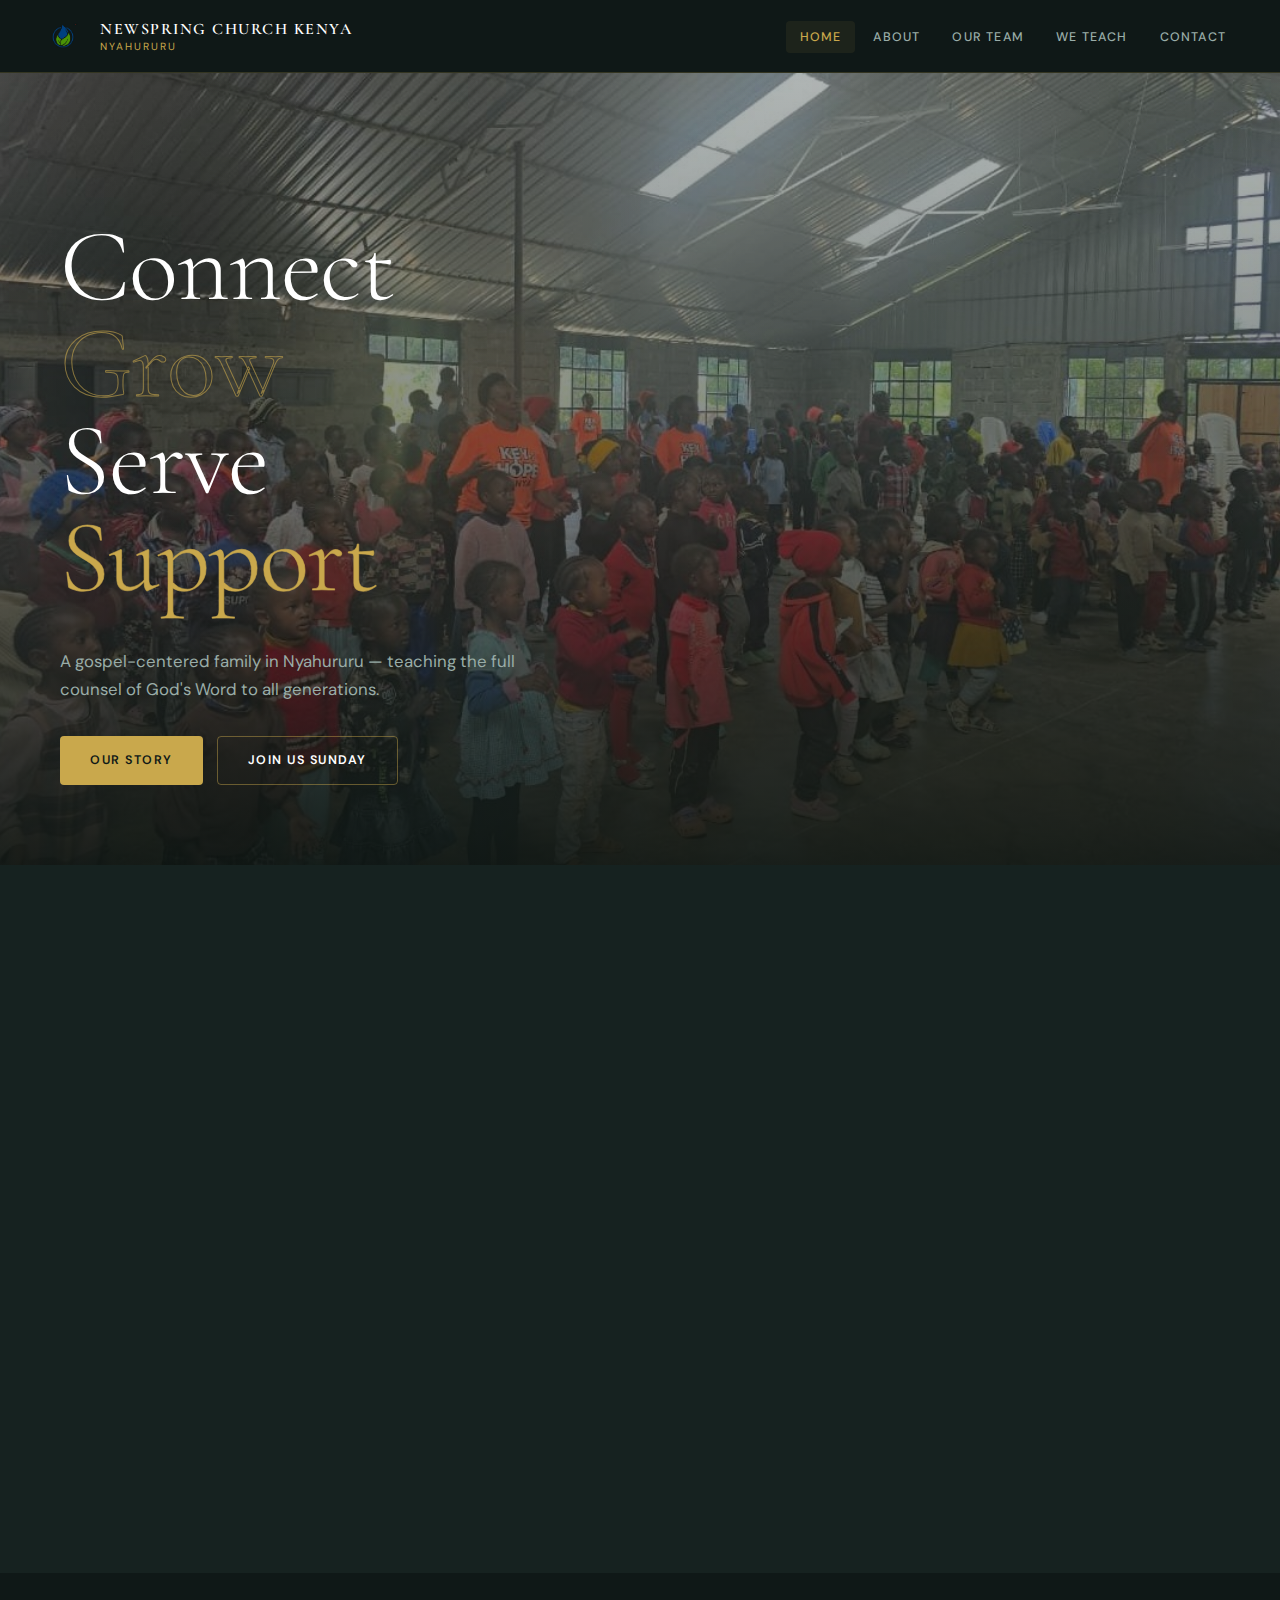
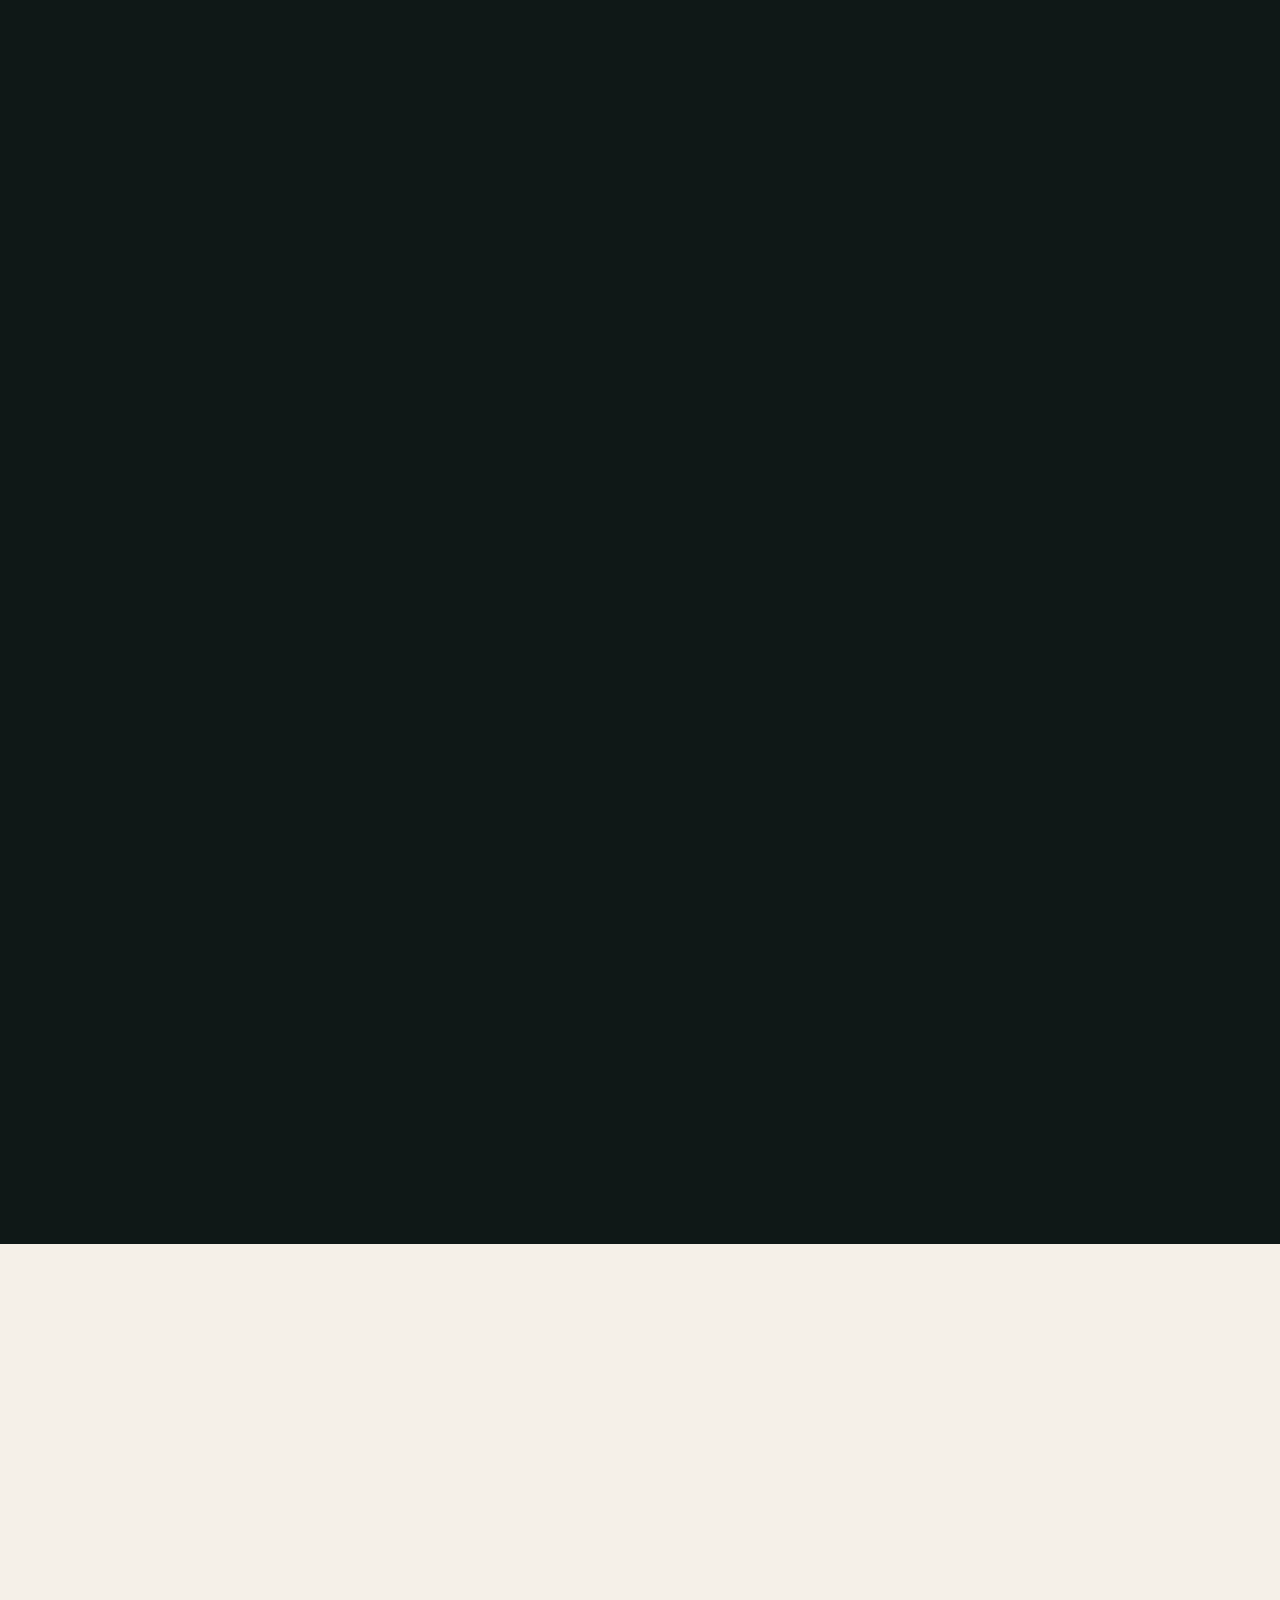
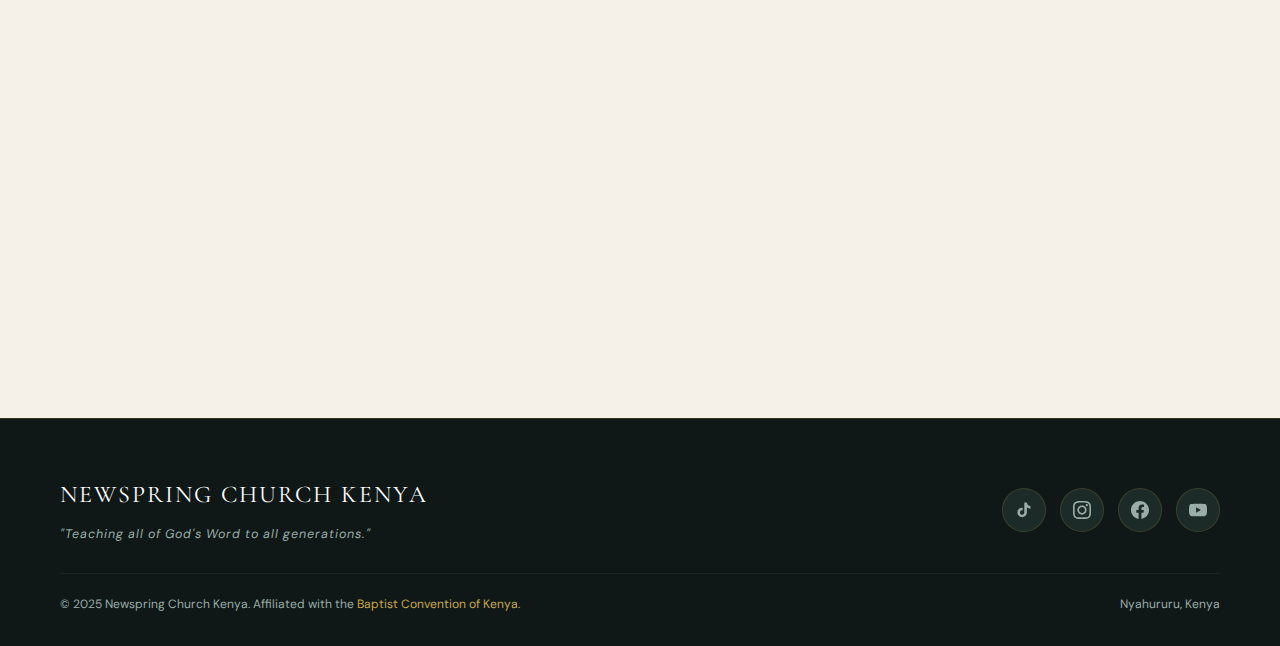
<file: index.html>
<!DOCTYPE html>
<html lang="en">
<head>
  <meta charset="UTF-8">
  <meta name="viewport" content="width=device-width, initial-scale=1.0">
  <title>Newspring Church Kenya — Home</title>
  <meta name="description" content="Newspring Church Kenya — A gospel-centered church in Nyahururu.">
  <link rel="icon" type="image/x-icon" href="images/favicon.ico">
  <link rel="icon" type="image/png" sizes="32x32" href="images/favicon.png">
  <link rel="apple-touch-icon" href="images/favicon.png">
  <link rel="stylesheet" href="css/style.css">
</head>
<body>

<!-- HEADER -->
<header class="site-header">
  <div class="header-inner">
    <a href="index.html" class="header-brand">
      <img src="images/church-logo.png" alt="Newspring Church Kenya" class="header-logo-img">
      <div class="brand-name">Newspring Church Kenya<span>Nyahururu</span></div>
    </a>
    <button class="nav-toggle" aria-label="Toggle menu">&#9776;</button>
    <ul class="nav-links">
      <li><a href="index.html" class="active">Home</a></li>
      <li><a href="about.html">About</a></li>
      <li><a href="team.html">Our Team</a></li>
      <li><a href="teach.html">We Teach</a></li>
      <li><a href="contact.html">Contact</a></li>
    </ul>
  </div>
</header>

<!-- HERO -->
<section class="hero-section">
  <div class="hero-bg">
    <img src="images/hero-main.jpg" alt="Newspring Church Kenya congregation">
  </div>
  <div class="hero-overlay"></div>
  <div class="hero-content">
    <div class="hero-words fade-up">
      <span class="hero-word">Connect</span>
      <span class="hero-word outlined">Grow</span>
      <span class="hero-word">Serve</span>
      <span class="hero-word outlined"><em>Support</em></span>
    </div>
    <p class="fade-up delay-2" style="font-size:1.05rem;color:var(--text-muted);max-width:480px;margin-bottom:32px;">A gospel-centered family in Nyahururu — teaching the full counsel of God's Word to all generations.</p>
    <div class="fade-up delay-3" style="display:flex;gap:14px;flex-wrap:wrap;">
      <a href="about.html" class="btn btn-gold">Our Story</a>
      <a href="contact.html" class="btn btn-outline">Join Us Sunday</a>
    </div>
  </div>
</section>

<!-- PROGRAMS -->
<section class="section section-mid">
  <div class="container">
    <div class="reveal" style="text-align:center;max-width:640px;margin:0 auto 0;">
      <div class="section-label">Weekly Programs</div>
      <h2 class="section-title light">Join Us This Week</h2>
      <p class="section-body light">Every gathering is an opportunity to encounter God and connect with family. All are welcome.</p>
    </div>
    <div class="schedule-grid">
      <div class="schedule-item reveal">
        <div class="sch-day">Sunday</div>
        <div class="sch-name">Sunday Family Service</div>
        <div class="sch-time">10:00 AM — 1:00 PM</div>
        <div class="sch-time" style="margin-top:6px;color:var(--gold);font-size:0.75rem;">&amp; Small Groups</div>
      </div>
      <div class="schedule-item reveal">
        <div class="sch-day">Wednesday</div>
        <div class="sch-name">Prayer Service</div>
        <div class="sch-time">12:00 PM — 1:00 PM</div>
      </div>
      <div class="schedule-item reveal">
        <div class="sch-day">Friday</div>
        <div class="sch-name">Vine Network</div>
        <div class="sch-time">6:00 PM — 8:00 PM</div>
      </div>
      <div class="schedule-item reveal">
        <div class="sch-day">Saturday</div>
        <div class="sch-name">Kids Club</div>
        <div class="sch-time">2:00 PM — 4:00 PM</div>
      </div>
      <div class="schedule-item reveal">
        <div class="sch-day">Sunday</div>
        <div class="sch-name">Teens Ignite</div>
        <div class="sch-time">2:00 PM — 4:00 PM</div>
      </div>
    </div>
    <div class="reveal" style="margin-top:44px;display:flex;justify-content:center;">
      <a href="https://maps.google.com/?q=Nyahururu,Kenya" target="_blank" rel="noopener" class="btn btn-outline">
        <svg width="16" height="16" viewBox="0 0 24 24" fill="none" stroke="currentColor" stroke-width="2"><path d="M21 10c0 7-9 13-9 13s-9-6-9-13a9 9 0 0 1 18 0z"/><circle cx="12" cy="10" r="3"/></svg>
        Get Our Location
      </a>
    </div>
  </div>
</section>

<!-- CORE PILLARS -->
<section class="section section-dark">
  <div class="container">
    <div class="reveal" style="margin-bottom:52px;">
      <div class="section-label">What We Do</div>
      <h2 class="section-title light">Our Core Pillars</h2>
      <p class="section-body light">Four interconnected ministries that shape our life together as a church.</p>
    </div>
    <div class="pillars-grid reveal">
      <div class="pillar-cell">
        <div class="pillar-icon">
          <!-- Worship: raised hands with radiating lines -->
          <svg width="32" height="32" viewBox="0 0 32 32" fill="none" stroke="#c9a84c" stroke-width="1.6" stroke-linecap="round" stroke-linejoin="round">
            <!-- left hand raised -->
            <path d="M9 18V10a2 2 0 0 1 4 0v5"/>
            <!-- right hand raised -->
            <path d="M13 15V8a2 2 0 0 1 4 0v7"/>
            <!-- additional fingers -->
            <path d="M17 15V9a2 2 0 0 1 4 0v6"/>
            <path d="M21 15v-3a2 2 0 0 1 4 0v6c0 4-3 7-7 7H14c-2.5 0-4.5-1.5-5.5-4L7 26"/>
            <!-- radiance at top -->
            <line x1="16" y1="2" x2="16" y2="4"/>
            <line x1="11" y1="3.5" x2="12" y2="5.2"/>
            <line x1="21" y1="3.5" x2="20" y2="5.2"/>
          </svg>
        </div>
        <div class="pillar-num">Pillar 01</div>
        <div class="pillar-title">Worship &amp; Community Life</div>
        <p class="pillar-desc">Fostering a thriving spiritual family through authentic corporate worship and intentional relational care. We create meaningful worship services that draw the congregation into God's presence, ensuring holistic member care through consistent follow-ups and support — nurturing a warm, connected, and spiritually vibrant environment where every individual is known, valued, and encouraged in their faith journey.</p>
      </div>
      <div class="pillar-cell">
        <div class="pillar-icon">
          <!-- Discipleship: open book with a cross rising from the spine -->
          <svg width="32" height="32" viewBox="0 0 32 32" fill="none" stroke="#c9a84c" stroke-width="1.6" stroke-linecap="round" stroke-linejoin="round">
            <!-- open book left page -->
            <path d="M16 26V10C16 10 12 8 6 9v17c6-1 10 1 10 1z"/>
            <!-- open book right page -->
            <path d="M16 26V10c0 0 4-2 10-1v17c-6-1-10 1-10 1z"/>
            <!-- cross rising above book -->
            <line x1="16" y1="10" x2="16" y2="3"/>
            <line x1="13" y1="6" x2="19" y2="6"/>
          </svg>
        </div>
        <div class="pillar-num">Pillar 02</div>
        <div class="pillar-title">Discipleship &amp; Maturity</div>
        <p class="pillar-desc">Focused on the systematic spiritual growth and development of every believer into a mature follower of Christ. We guide members through the structured five-phase WDA Cornerstone curriculum, complemented by deeper training through the School of Ministry and Leadership Institute — equipping individuals with Biblical knowledge, character, and practical skills to live out their faith confidently.</p>
      </div>
      <div class="pillar-cell">
        <div class="pillar-icon">
          <!-- Evangelism: megaphone / speech with world globe -->
          <svg width="32" height="32" viewBox="0 0 32 32" fill="none" stroke="#c9a84c" stroke-width="1.6" stroke-linecap="round" stroke-linejoin="round">
            <!-- megaphone body -->
            <path d="M6 12h4l10-6v20L10 20H6a2 2 0 0 1-2-2v-4a2 2 0 0 1 2-2z"/>
            <!-- sound waves -->
            <path d="M23 10.5a6 6 0 0 1 0 11"/>
            <path d="M25 7.5a10 10 0 0 1 0 17"/>
            <!-- speaker base line down -->
            <line x1="10" y1="20" x2="10" y2="27"/>
            <line x1="6" y1="27" x2="14" y2="27"/>
          </svg>
        </div>
        <div class="pillar-num">Pillar 03</div>
        <div class="pillar-title">Evangelism &amp; Community Outreach</div>
        <p class="pillar-desc">Driving the church's mission to actively share the love and message of Jesus Christ within our local community and broader society. Through targeted initiatives like the Key of Hope ministries for children and youth, plus various evangelistic outreaches and service projects, we mobilize the church to be a transformative presence — meeting practical needs while offering the hope of the Gospel.</p>
      </div>
      <div class="pillar-cell">
        <div class="pillar-icon">
          <!-- Partnership: two interlocking circles with a handshake bar -->
          <svg width="32" height="32" viewBox="0 0 32 32" fill="none" stroke="#c9a84c" stroke-width="1.6" stroke-linecap="round" stroke-linejoin="round">
            <!-- left person -->
            <circle cx="10" cy="8" r="3"/>
            <path d="M4 22c0-4 3-6 6-6s6 2 6 6"/>
            <!-- right person -->
            <circle cx="22" cy="8" r="3"/>
            <path d="M16 22c0-4 3-6 6-6s6 2 6 6"/>
            <!-- connecting link / handshake bar -->
            <line x1="13" y1="18" x2="19" y2="18"/>
            <line x1="16" y1="15" x2="16" y2="21"/>
          </svg>
        </div>
        <div class="pillar-num">Pillar 04</div>
        <div class="pillar-title">Support &amp; Partnership</div>
        <p class="pillar-desc">Providing the essential operational foundation and strategic connections that enable all ministries to function with excellence and reach. Focused on efficient administration, logistical support, and fostering relationships with strategic global partners — amplifying our local impact, facilitating resource sharing, and strengthening our collective capacity to fulfill the church's mission both locally and internationally.</p>
      </div>
    </div>
  </div>
</section>

<!-- PARTNERS -->
<section class="section section-light">
  <div class="container">
    <div class="reveal" style="text-align:center;max-width:600px;margin:0 auto;">
      <div class="section-label">Our Partners</div>
      <h2 class="section-title dark">Partnerships for Mission</h2>
      <p class="section-body">We are grateful for the friends and organizations who walk alongside us in fulfilling the Great Commission.</p>
    </div>
    <div class="partners-row">
      <div class="partner-card reveal">
        <div class="partner-logo-img"><img src="images/wdalogo.png" alt="Worldwide Discipleship Association"></div>
        <p class="partner-desc" style="margin-top:16px;">Providing us with the Cornerstone discipleship curriculum and equipping our members for systematic spiritual growth and leadership development.</p>
        <a href="https://wdakenya.org/" target="_blank" rel="noopener" class="btn btn-outline-dark" style="width:100%;justify-content:center;margin-top:20px;">Visit WDA ↗</a>
      </div>
      <div class="partner-card reveal">
        <div class="partner-logo-img"><img src="images/keyofhopelogo.webp" alt="Key of Hope"></div>
        <p class="partner-desc" style="margin-top:16px;">A ministry dedicated to the lifelong discipleship of children and young people — partnering with us to reach and invest in the next generation of Kenya.</p>
        <a href="https://www.keyofhope.co.za/" target="_blank" rel="noopener" class="btn btn-outline-dark" style="width:100%;justify-content:center;margin-top:20px;">Visit Key of Hope ↗</a>
      </div>
    </div>
  </div>
</section>

<!-- FOOTER -->
<footer class="site-footer">
  <div class="footer-inner">
    <div>
      <div class="footer-brand">Newspring Church Kenya</div>
      <div class="footer-tagline">"Teaching all of God's Word to all generations."</div>
    </div>
    <div class="footer-socials">
      <a href="https://www.tiktok.com/@newspringchurchnyahururu?_r=1&_t=ZM-92bbbpsqn5U" target="_blank" rel="noopener" class="social-link" aria-label="TikTok">
        <svg viewBox="0 0 24 24"><path d="M19.59 6.69a4.83 4.83 0 0 1-3.77-4.25V2h-3.45v13.67a2.89 2.89 0 0 1-2.88 2.5 2.89 2.89 0 0 1-2.89-2.89 2.89 2.89 0 0 1 2.89-2.89c.28 0 .54.04.79.1V9.01a6.32 6.32 0 0 0-.79-.05 6.34 6.34 0 0 0-6.34 6.34 6.34 6.34 0 0 0 6.34 6.34 6.34 6.34 0 0 0 6.33-6.34V8.69a8.18 8.18 0 0 0 4.78 1.52V6.76a4.85 4.85 0 0 1-1.01-.07z"/></svg>
      </a>
      <a href="https://www.instagram.com/newspring_church_nyahururu?igsh=MWxzdG1qOXFzdzdtYQ==" target="_blank" rel="noopener" class="social-link" aria-label="Instagram">
        <svg viewBox="0 0 24 24"><path d="M12 2.163c3.204 0 3.584.012 4.85.07 3.252.148 4.771 1.691 4.919 4.919.058 1.265.069 1.645.069 4.849 0 3.205-.012 3.584-.069 4.849-.149 3.225-1.664 4.771-4.919 4.919-1.266.058-1.644.07-4.85.07-3.204 0-3.584-.012-4.849-.07-3.26-.149-4.771-1.699-4.919-4.92-.058-1.265-.07-1.644-.07-4.849 0-3.204.013-3.583.07-4.849.149-3.227 1.664-4.771 4.919-4.919 1.266-.057 1.645-.069 4.849-.069zm0-2.163c-3.259 0-3.667.014-4.947.072-4.358.2-6.78 2.618-6.98 6.98-.059 1.281-.073 1.689-.073 4.948 0 3.259.014 3.668.072 4.948.2 4.358 2.618 6.78 6.98 6.98 1.281.058 1.689.072 4.948.072 3.259 0 3.668-.014 4.948-.072 4.354-.2 6.782-2.618 6.979-6.98.059-1.28.073-1.689.073-4.948 0-3.259-.014-3.667-.072-4.947-.196-4.354-2.617-6.78-6.979-6.98-1.281-.059-1.69-.073-4.949-.073zm0 5.838c-3.403 0-6.162 2.759-6.162 6.162s2.759 6.163 6.162 6.163 6.162-2.759 6.162-6.163c0-3.403-2.759-6.162-6.162-6.162zm0 10.162c-2.209 0-4-1.79-4-4 0-2.209 1.791-4 4-4s4 1.791 4 4c0 2.21-1.791 4-4 4zm6.406-11.845c-.796 0-1.441.645-1.441 1.44s.645 1.44 1.441 1.44c.795 0 1.439-.645 1.439-1.44s-.644-1.44-1.439-1.44z"/></svg>
      </a>
      <a href="https://www.facebook.com/share/14JaJJUpVAK/" target="_blank" rel="noopener" class="social-link" aria-label="Facebook">
        <svg viewBox="0 0 24 24"><path d="M24 12.073c0-6.627-5.373-12-12-12s-12 5.373-12 12c0 5.99 4.388 10.954 10.125 11.854v-8.385H7.078v-3.47h3.047V9.43c0-3.007 1.792-4.669 4.533-4.669 1.312 0 2.686.235 2.686.235v2.953H15.83c-1.491 0-1.956.925-1.956 1.874v2.25h3.328l-.532 3.47h-2.796v8.385C19.612 23.027 24 18.062 24 12.073z"/></svg>
      </a>
      <a href="https://www.youtube.com/@NewspringChurchNyahururu" target="_blank" rel="noopener" class="social-link" aria-label="YouTube">
        <svg viewBox="0 0 24 24"><path d="M23.498 6.186a3.016 3.016 0 0 0-2.122-2.136C19.505 3.545 12 3.545 12 3.545s-7.505 0-9.377.505A3.017 3.017 0 0 0 .502 6.186C0 8.07 0 12 0 12s0 3.93.502 5.814a3.016 3.016 0 0 0 2.122 2.136c1.871.505 9.376.505 9.376.505s7.505 0 9.377-.505a3.015 3.015 0 0 0 2.122-2.136C24 15.93 24 12 24 12s0-3.93-.502-5.814zM9.545 15.568V8.432L15.818 12l-6.273 3.568z"/></svg>
      </a>
    </div>
  </div>
  <div class="footer-bottom">
    <span>&copy; 2025 Newspring Church Kenya. Affiliated with the <a href="#">Baptist Convention of Kenya</a>.</span>
    <span>Nyahururu, Kenya</span>
  </div>
</footer>
<script src="js/main.js"></script>
</body>
</html>
</file>
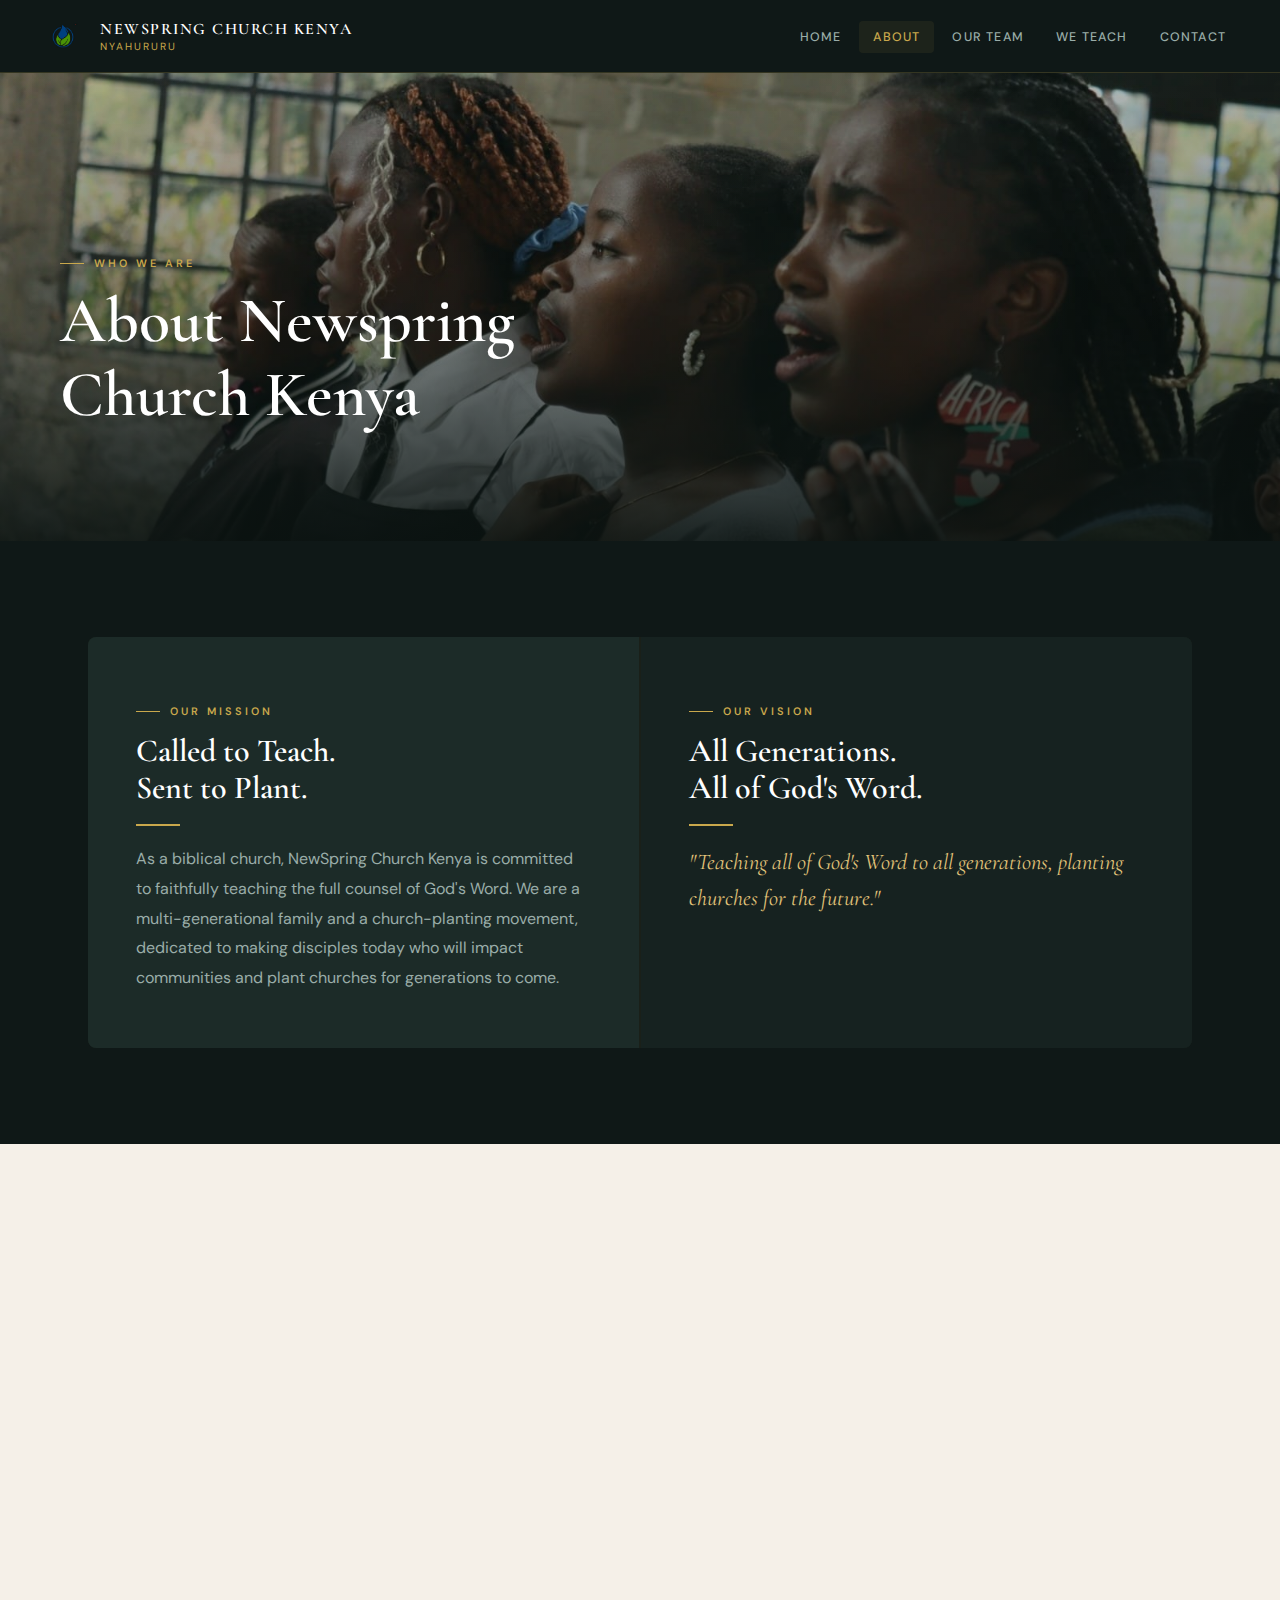
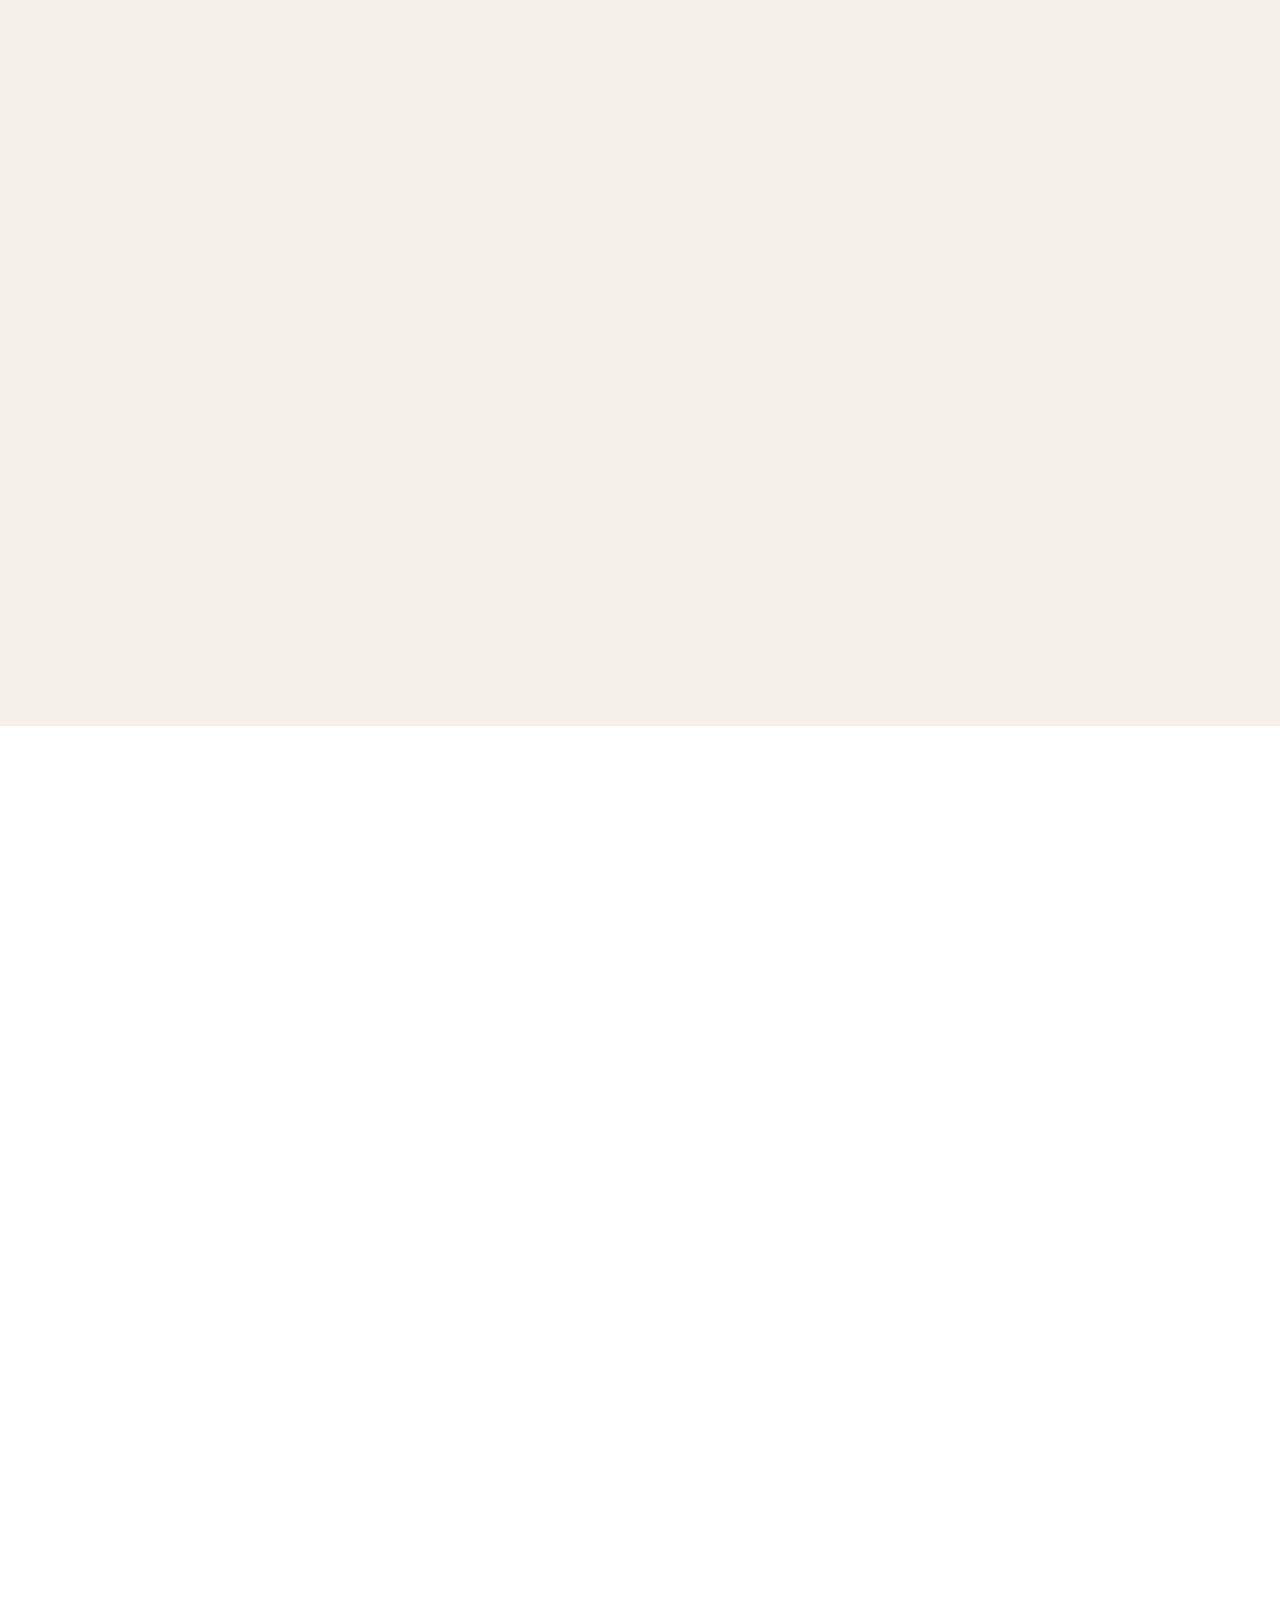
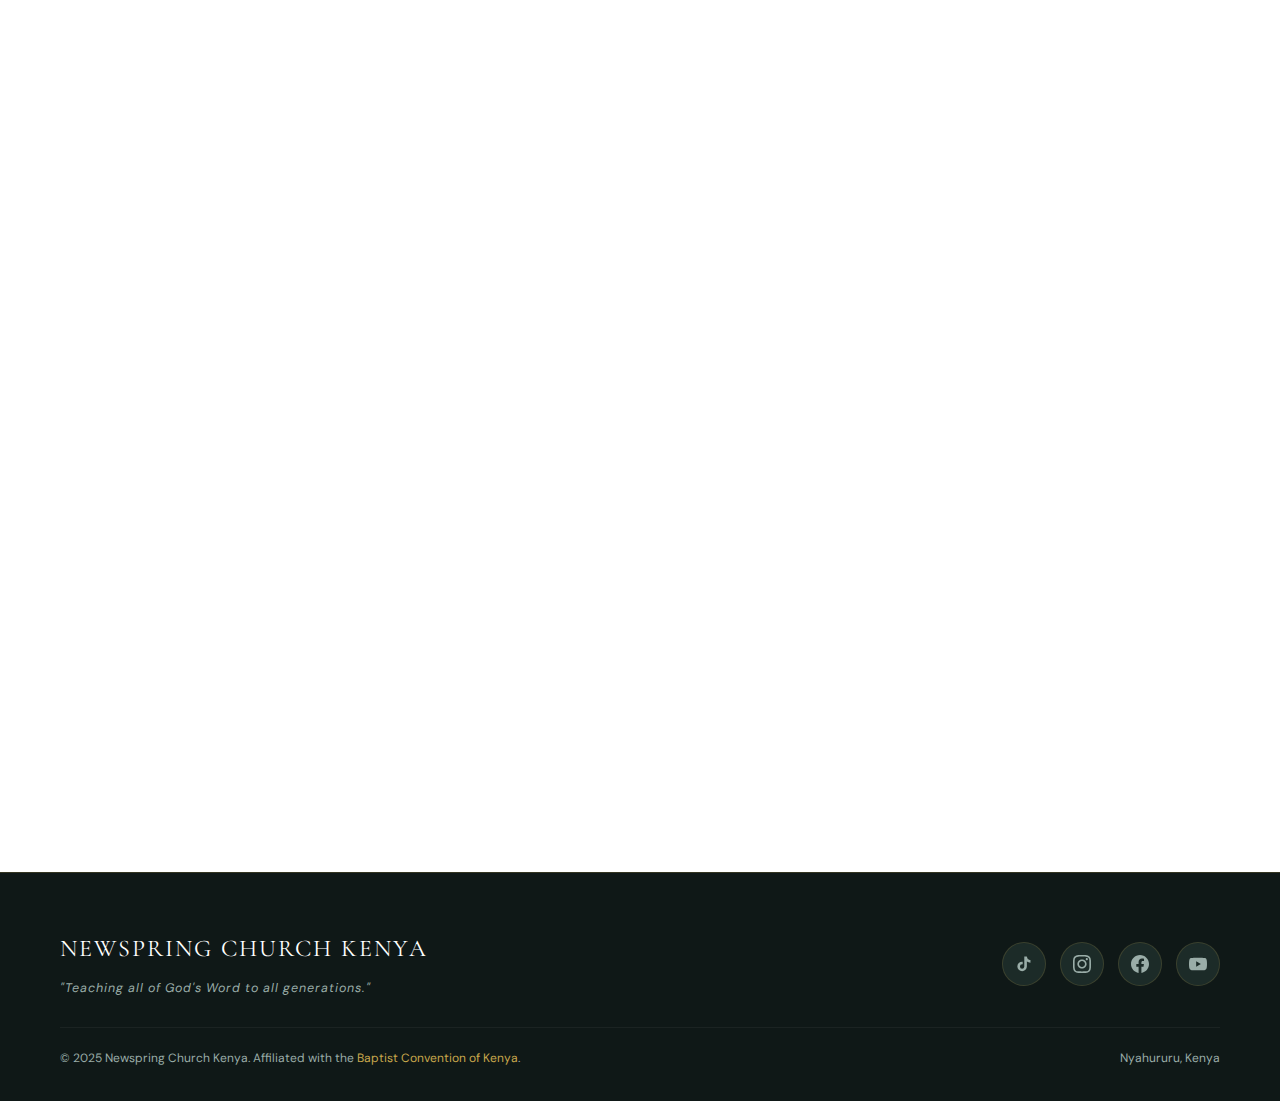
<file: about.html>
<!DOCTYPE html>
<html lang="en">
<head>
  <meta charset="UTF-8">
  <meta name="viewport" content="width=device-width, initial-scale=1.0">
  <title>About Us — Newspring Church Kenya</title>
  <meta name="description" content="Learn about Newspring Church Kenya's mission, vision, story, and what drives us.">
  <link rel="icon" type="image/x-icon" href="images/favicon.ico">
  <link rel="icon" type="image/png" sizes="32x32" href="images/favicon.png">
  <link rel="apple-touch-icon" href="images/favicon.png">
  <link rel="stylesheet" href="css/style.css">
</head>
<body>

<!-- HEADER -->
<header class="site-header">
  <div class="header-inner">
    <a href="index.html" class="header-brand">
      <img src="images/church-logo.png" alt="Newspring Church Kenya" class="header-logo-img">
      <div class="brand-name">Newspring Church Kenya<span>Nyahururu</span></div>
    </a>
    <button class="nav-toggle" aria-label="Toggle menu">&#9776;</button>
    <ul class="nav-links">
      <li><a href="index.html">Home</a></li>
      <li><a href="about.html" class="active">About</a></li>
      <li><a href="team.html">Our Team</a></li>
      <li><a href="teach.html">We Teach</a></li>
      <li><a href="contact.html">Contact</a></li>
    </ul>
  </div>
</header>

<!-- PAGE HERO -->
<section class="hero-section" style="min-height:52vh;align-items:center;">
  <div class="hero-bg">
    <img src="images/hero-about.jpg" alt="Newspring Church worship">
  </div>
  <div class="hero-overlay"></div>
  <div class="hero-content" style="padding-bottom:0;padding-top:80px;">
    <div class="section-label fade-up" style="color:var(--gold);">Who We Are</div>
    <h1 class="section-title light fade-up delay-1" style="font-size:clamp(2.5rem,5vw,4rem);">About Newspring<br>Church Kenya</h1>
  </div>
</section>

<!-- MISSION & VISION -->
<section class="section section-dark">
  <div class="container">
    <div class="mission-vision-grid reveal">
      <div class="mv-cell">
        <div class="section-label">Our Mission</div>
        <h2 class="section-title light" style="font-size:2rem;">Called to Teach.<br>Sent to Plant.</h2>
        <div class="gold-rule"></div>
        <p class="section-body light">As a biblical church, NewSpring Church Kenya is committed to faithfully teaching the full counsel of God's Word. We are a multi-generational family and a church-planting movement, dedicated to making disciples today who will impact communities and plant churches for generations to come.</p>
      </div>
      <div class="mv-cell" style="background:var(--bg-mid);">
        <div class="section-label">Our Vision</div>
        <h2 class="section-title light" style="font-size:2rem;">All Generations.<br>All of God's Word.</h2>
        <div class="gold-rule"></div>
        <p class="section-body light" style="font-family:'Cormorant Garamond',serif;font-size:1.4rem;font-weight:400;font-style:italic;color:var(--gold-lt);line-height:1.6;">"Teaching all of God's Word to all generations, planting churches for the future."</p>
      </div>
    </div>
  </div>
</section>

<!-- OUR STORY -->
<section class="section section-light">
  <div class="container">
    <div style="display:grid;grid-template-columns:1fr 1.3fr;gap:72px;align-items:start;" class="story-layout">
      <div class="reveal">
        <div class="section-label">How It Began</div>
        <h2 class="section-title dark">Our Story</h2>
        <div class="gold-rule"></div>
        <p class="section-body" style="margin-bottom:28px;">NewSpring Church Kenya was launched on <strong>February 4, 2023</strong>, with a vision to be a gospel-centered community in our continent. From the very beginning, our founders stepped forward in faith to shepherd this local church family.</p>
        <a href="contact.html" class="btn btn-outline-dark">Connect With Us</a>
      </div>
      <div class="reveal">
        <div class="story-timeline">
          <div class="story-block">
            <div class="story-block-title">🌱 Launch — February 4, 2023</div>
            <p class="story-block-text">NewSpring Church Kenya was launched with a vision to be a gospel-centered community. Founders Pastor Simon Maina and his wife Phyllis stepped forward in faith to shepherd this local church family, and our journey has been marked by God's faithfulness in building strong foundations.</p>
          </div>
          <div class="story-block">
            <div class="story-block-title">👥 Building a Local Foundation</div>
            <p class="story-block-text">A key early milestone was the development of our local elder team. Six men from among us were raised up to provide spiritual leadership, guidance, and care — ensuring that the church is rooted in and led by Kenyans for our specific context. This team provides the stability for our growth and outreach.</p>
          </div>
          <div class="story-block">
            <div class="story-block-title">🤝 Partnerships for Mission</div>
            <p class="story-block-text">We are grateful for the friendship and initial support of NewSpring Church in South Carolina, which shared in our launching vision. This connected us to Key of Hope — a ministry dedicated to the lifelong discipleship of children and young people — and to the Worldwide Discipleship Association for spiritual growth materials.</p>
          </div>
          <div class="story-block">
            <div class="story-block-title">🎓 Ministering in Our Community</div>
            <p class="story-block-text">Through our partnership with Key of Hope, we actively reach out to children in our community. Our location has also allowed us to welcome and disciple university students from Laikipia University and other learning institutions, investing in the next generation of leaders.</p>
          </div>
          <div class="story-block" style="margin-bottom:0;">
            <div class="story-block-title">🏛️ Vision for the Future</div>
            <p class="story-block-text">Our prayer is that NewSpring Church Kenya will not just be a single congregation, but a launching pad for a movement — a church that plants other churches, multiplying healthy, biblical communities across Kenya and beyond, all for the glory of God and the expansion of His Kingdom.</p>
          </div>
        </div>
      </div>
    </div>
  </div>
</section>

<!-- WHAT DRIVES US -->
<section class="section section-white">
  <div class="container">
    <div class="reveal" style="max-width:640px;margin-bottom:56px;">
      <div class="section-label">Our Convictions</div>
      <h2 class="section-title dark">What Drives Us</h2>
      <p class="section-body">Five core commitments that shape everything we do as a church — from how we worship, to how we make disciples, to how we engage our community and the world.</p>
    </div>

    <div class="values-list reveal">
      <div class="value-item">
        <div class="value-num">1</div>
        <div>
          <div class="value-title">Gospel-Centered Worship</div>
          <div class="value-scripture">"But the hour is coming, and is now here, when the true worshipers will worship the Father in spirit and truth..." — John 4:23</div>
          <p class="value-text">Our communal life begins and ends with the Gospel. We express this through joyful, truthful worship that responds to who God is and what He has done in Christ, shaping every aspect of our life together.</p>
          <p class="value-practice"><strong>In Practice:</strong> Expository preaching, Christ-centered singing, prayer, and gathering as a multi-generational family.</p>
        </div>
      </div>
      <div class="value-item">
        <div class="value-num">2</div>
        <div>
          <div class="value-title">Intentional Biblical Discipleship</div>
          <div class="value-scripture">"And he gave the apostles, the prophets, the evangelists, the shepherds and teachers, to equip the saints for the work of ministry..." — Ephesians 4:11–12</div>
          <p class="value-text">We are committed to teaching the full counsel of God's Word to see every member mature in Christ. This happens through structured teaching, accountable relationships, and equipping every believer for ministry.</p>
          <p class="value-practice"><strong>In Practice:</strong> Cornerstone Academy, School of Ministry, Leadership Institute, one-on-one mentorship, training in sound doctrine.</p>
        </div>
      </div>
      <div class="value-item">
        <div class="value-num">3</div>
        <div>
          <div class="value-title">Bold Local and Global Mission</div>
          <div class="value-scripture">"But you will receive power when the Holy Spirit has come upon you, and you will be my witnesses in Jerusalem and in all Judea and Samaria, and to the end of the earth." — Acts 1:8</div>
          <p class="value-text">Compelled by Christ's love, we actively share the Gospel in our community and to the ends of the earth. We see our locality, and strategic global partnerships as our mission field.</p>
          <p class="value-practice"><strong>In Practice:</strong> Evangelism training, outreach through Key of Hope, ministry to students, and supporting church planting.</p>
        </div>
      </div>
      <div class="value-item">
        <div class="value-num">4</div>
        <div>
          <div class="value-title">Generational Partnership</div>
          <div class="value-scripture">"For just as the body is one and has many members, and all the members of the body, though many, are one body — so it is with Christ." — 1 Corinthians 12:12</div>
          <p class="value-text">We value God-honoring partnerships — from our foundational ties with NewSpring SC and our partnership with Key of Hope and Worldwide Discipleship Association, to vital local Kenyan alliances. We believe collaboration amplifies our gospel impact.</p>
          <p class="value-practice"><strong>In Practice:</strong> Shared resources, joint ministry projects, financial support, and mutual encouragement with like-minded churches and organizations.</p>
        </div>
      </div>
      <div class="value-item">
        <div class="value-num">5</div>
        <div>
          <div class="value-title">Multiplying Stewardship</div>
          <div class="value-scripture">"And what you have heard from me in the presence of many witnesses entrust to faithful men, who will be able to teach others also." — 2 Timothy 2:2</div>
          <p class="value-text">We are a sending community. We steward the Gospel, our resources, and our people by investing in future generations and intentionally planting new churches to see a movement spread across Kenya and beyond.</p>
          <p class="value-practice"><strong>In Practice:</strong> Leadership development, allocating resources for church planting, and a culture that celebrates sending out members to launch new congregations.</p>
        </div>
      </div>
    </div>
  </div>
</section>

<!-- FOOTER -->
<footer class="site-footer">
  <div class="footer-inner">
    <div>
      <div class="footer-brand">Newspring Church Kenya</div>
      <div class="footer-tagline">"Teaching all of God's Word to all generations."</div>
    </div>
    <div class="footer-socials">
      <a href="https://www.tiktok.com/@newspringchurchnyahururu?_r=1&_t=ZM-92bbbpsqn5U" target="_blank" rel="noopener" class="social-link" aria-label="TikTok">
        <svg viewBox="0 0 24 24"><path d="M19.59 6.69a4.83 4.83 0 0 1-3.77-4.25V2h-3.45v13.67a2.89 2.89 0 0 1-2.88 2.5 2.89 2.89 0 0 1-2.89-2.89 2.89 2.89 0 0 1 2.89-2.89c.28 0 .54.04.79.1V9.01a6.32 6.32 0 0 0-.79-.05 6.34 6.34 0 0 0-6.34 6.34 6.34 6.34 0 0 0 6.34 6.34 6.34 6.34 0 0 0 6.33-6.34V8.69a8.18 8.18 0 0 0 4.78 1.52V6.76a4.85 4.85 0 0 1-1.01-.07z"/></svg>
      </a>
      <a href="https://www.instagram.com/newspring_church_nyahururu?igsh=MWxzdG1qOXFzdzdtYQ==" target="_blank" rel="noopener" class="social-link" aria-label="Instagram">
        <svg viewBox="0 0 24 24"><path d="M12 2.163c3.204 0 3.584.012 4.85.07 3.252.148 4.771 1.691 4.919 4.919.058 1.265.069 1.645.069 4.849 0 3.205-.012 3.584-.069 4.849-.149 3.225-1.664 4.771-4.919 4.919-1.266.058-1.644.07-4.85.07-3.204 0-3.584-.012-4.849-.07-3.26-.149-4.771-1.699-4.919-4.92-.058-1.265-.07-1.644-.07-4.849 0-3.204.013-3.583.07-4.849.149-3.227 1.664-4.771 4.919-4.919 1.266-.057 1.645-.069 4.849-.069zm0-2.163c-3.259 0-3.667.014-4.947.072-4.358.2-6.78 2.618-6.98 6.98-.059 1.281-.073 1.689-.073 4.948 0 3.259.014 3.668.072 4.948.2 4.358 2.618 6.78 6.98 6.98 1.281.058 1.689.072 4.948.072 3.259 0 3.668-.014 4.948-.072 4.354-.2 6.782-2.618 6.979-6.98.059-1.28.073-1.689.073-4.948 0-3.259-.014-3.667-.072-4.947-.196-4.354-2.617-6.78-6.979-6.98-1.281-.059-1.69-.073-4.949-.073zm0 5.838c-3.403 0-6.162 2.759-6.162 6.162s2.759 6.163 6.162 6.163 6.162-2.759 6.162-6.163c0-3.403-2.759-6.162-6.162-6.162zm0 10.162c-2.209 0-4-1.79-4-4 0-2.209 1.791-4 4-4s4 1.791 4 4c0 2.21-1.791 4-4 4zm6.406-11.845c-.796 0-1.441.645-1.441 1.44s.645 1.44 1.441 1.44c.795 0 1.439-.645 1.439-1.44s-.644-1.44-1.439-1.44z"/></svg>
      </a>
      <a href="https://www.facebook.com/share/14JaJJUpVAK/" target="_blank" rel="noopener" class="social-link" aria-label="Facebook">
        <svg viewBox="0 0 24 24"><path d="M24 12.073c0-6.627-5.373-12-12-12s-12 5.373-12 12c0 5.99 4.388 10.954 10.125 11.854v-8.385H7.078v-3.47h3.047V9.43c0-3.007 1.792-4.669 4.533-4.669 1.312 0 2.686.235 2.686.235v2.953H15.83c-1.491 0-1.956.925-1.956 1.874v2.25h3.328l-.532 3.47h-2.796v8.385C19.612 23.027 24 18.062 24 12.073z"/></svg>
      </a>
      <a href="https://www.youtube.com/@NewspringChurchNyahururu" target="_blank" rel="noopener" class="social-link" aria-label="YouTube">
        <svg viewBox="0 0 24 24"><path d="M23.498 6.186a3.016 3.016 0 0 0-2.122-2.136C19.505 3.545 12 3.545 12 3.545s-7.505 0-9.377.505A3.017 3.017 0 0 0 .502 6.186C0 8.07 0 12 0 12s0 3.93.502 5.814a3.016 3.016 0 0 0 2.122 2.136c1.871.505 9.376.505 9.376.505s7.505 0 9.377-.505a3.015 3.015 0 0 0 2.122-2.136C24 15.93 24 12 24 12s0-3.93-.502-5.814zM9.545 15.568V8.432L15.818 12l-6.273 3.568z"/></svg>
      </a>
    </div>
  </div>
  <div class="footer-bottom">
    <span>&copy; 2025 Newspring Church Kenya. Affiliated with the <a href="#">Baptist Convention of Kenya</a>.</span>
    <span>Nyahururu, Kenya</span>
  </div>
</footer>

<style>
@media (max-width: 768px) {
  .story-layout { grid-template-columns: 1fr !important; gap: 40px !important; }
}
</style>
<script src="js/main.js"></script>
</body>
</html>
</file>
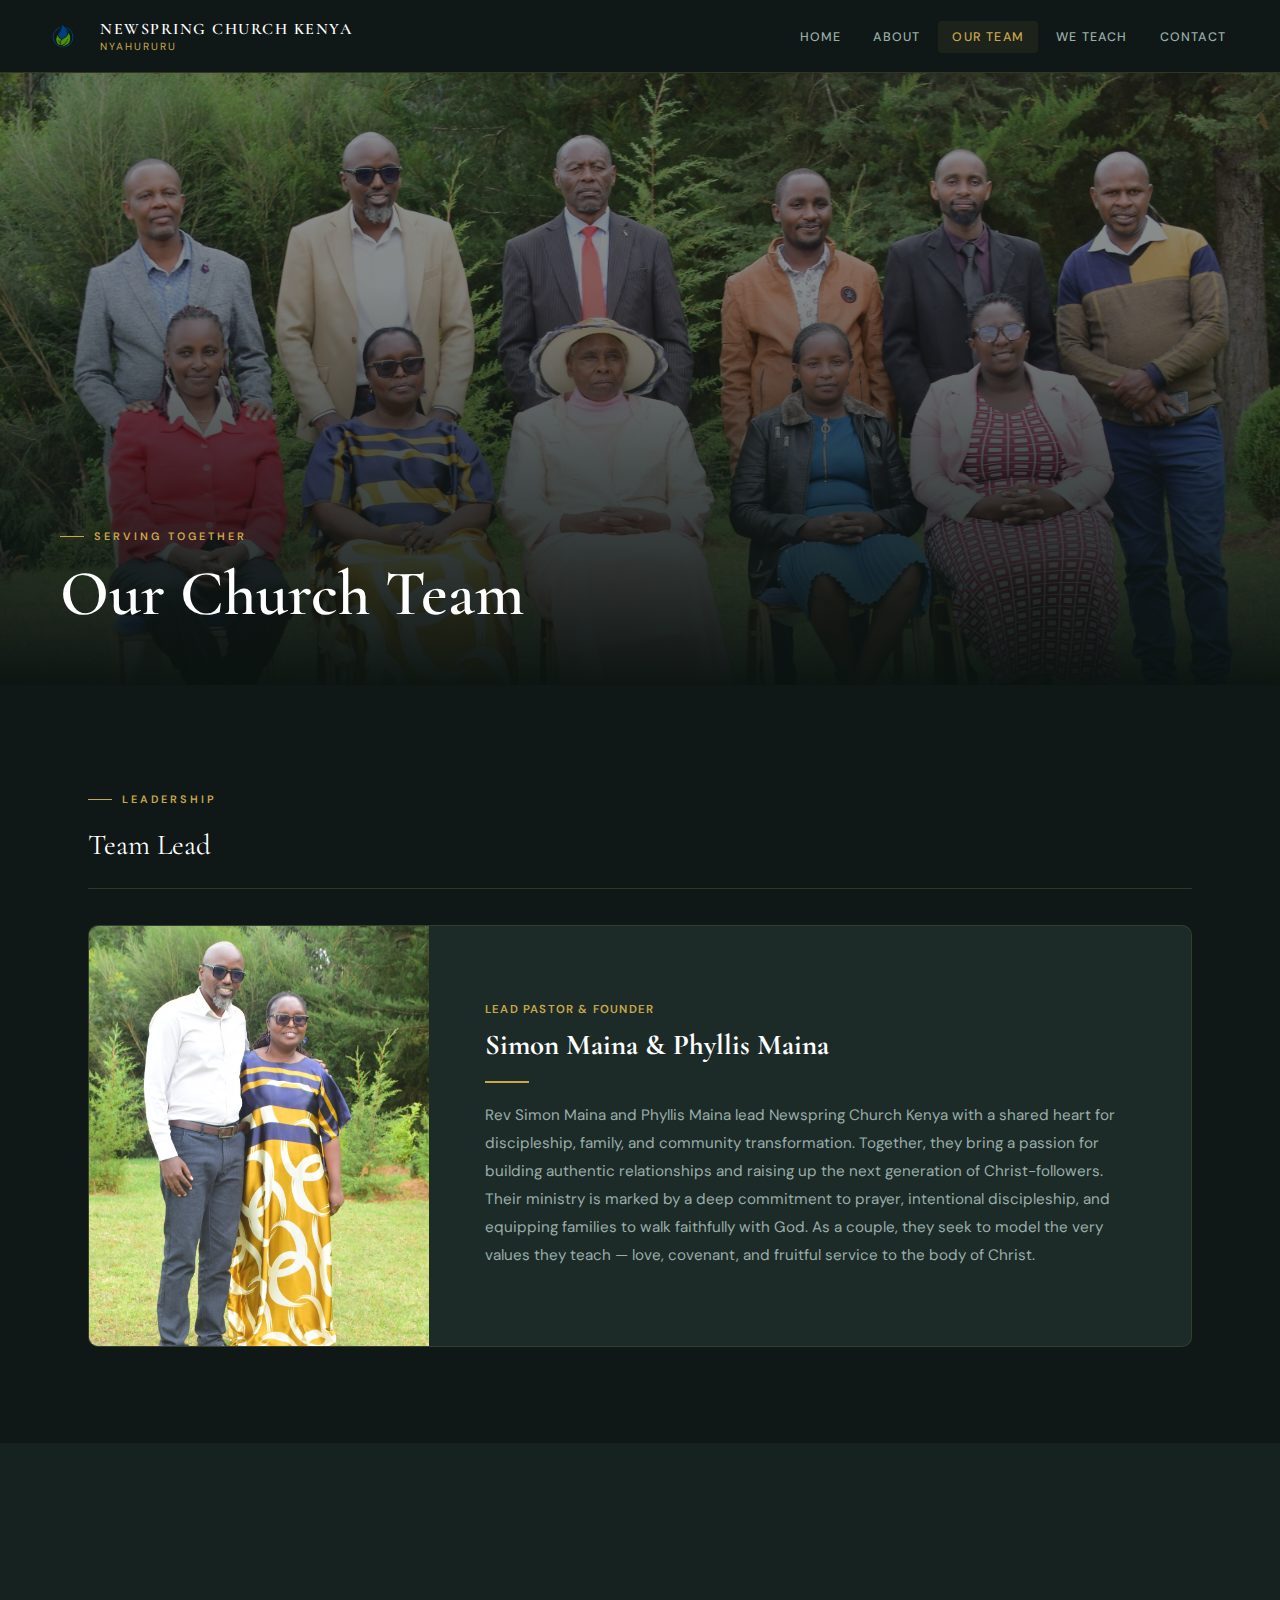
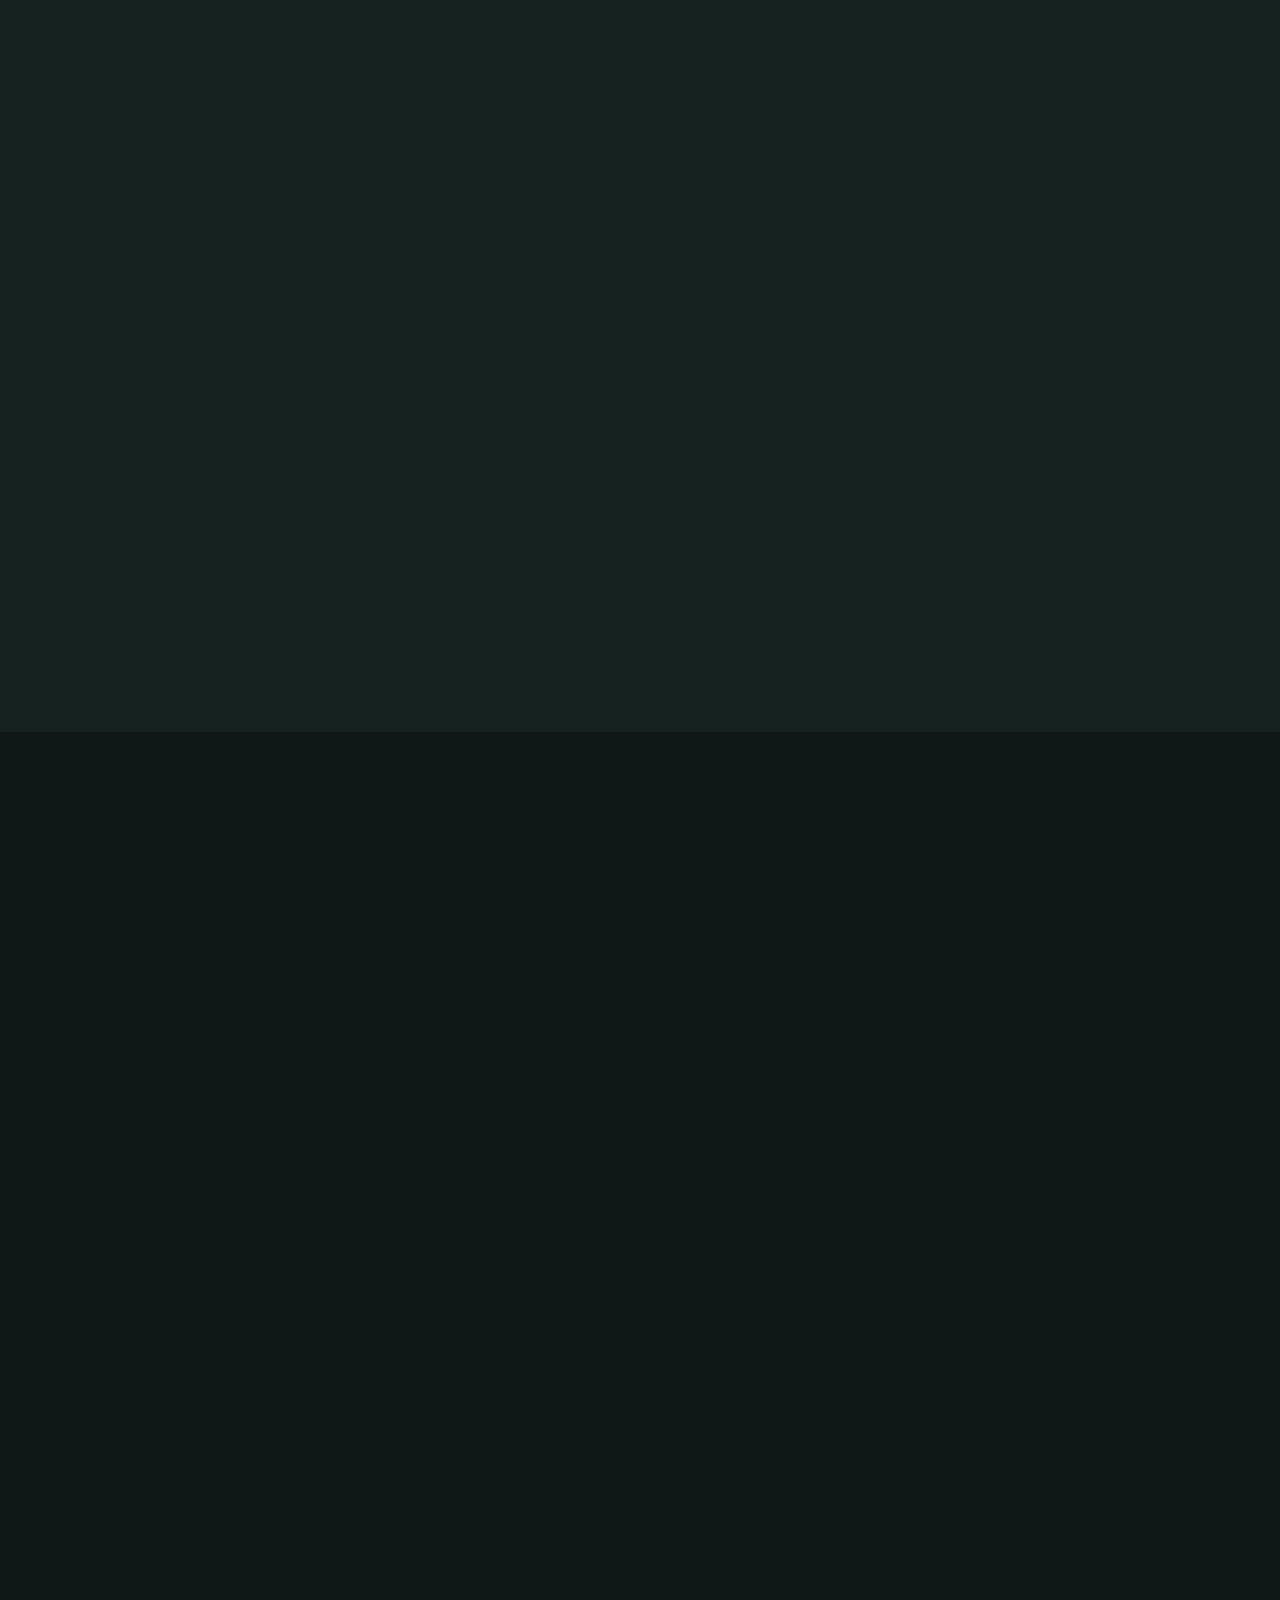
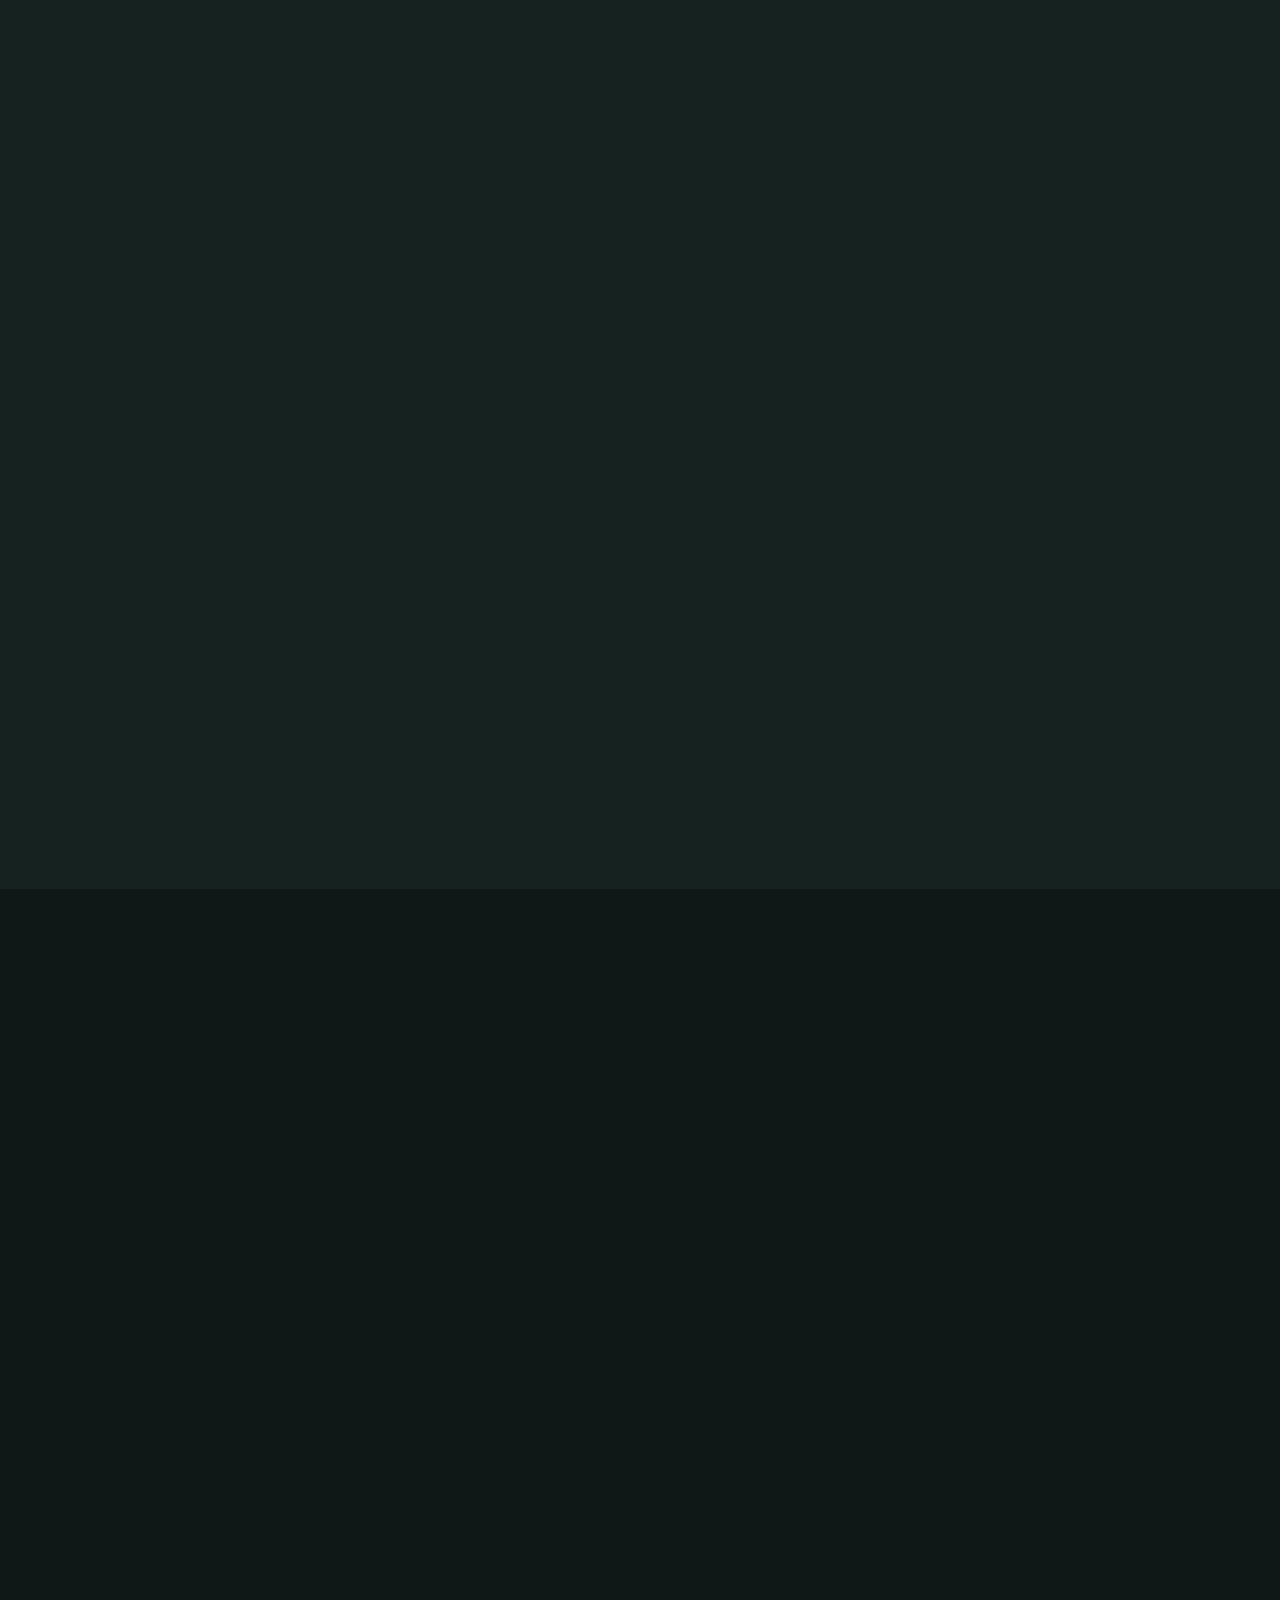
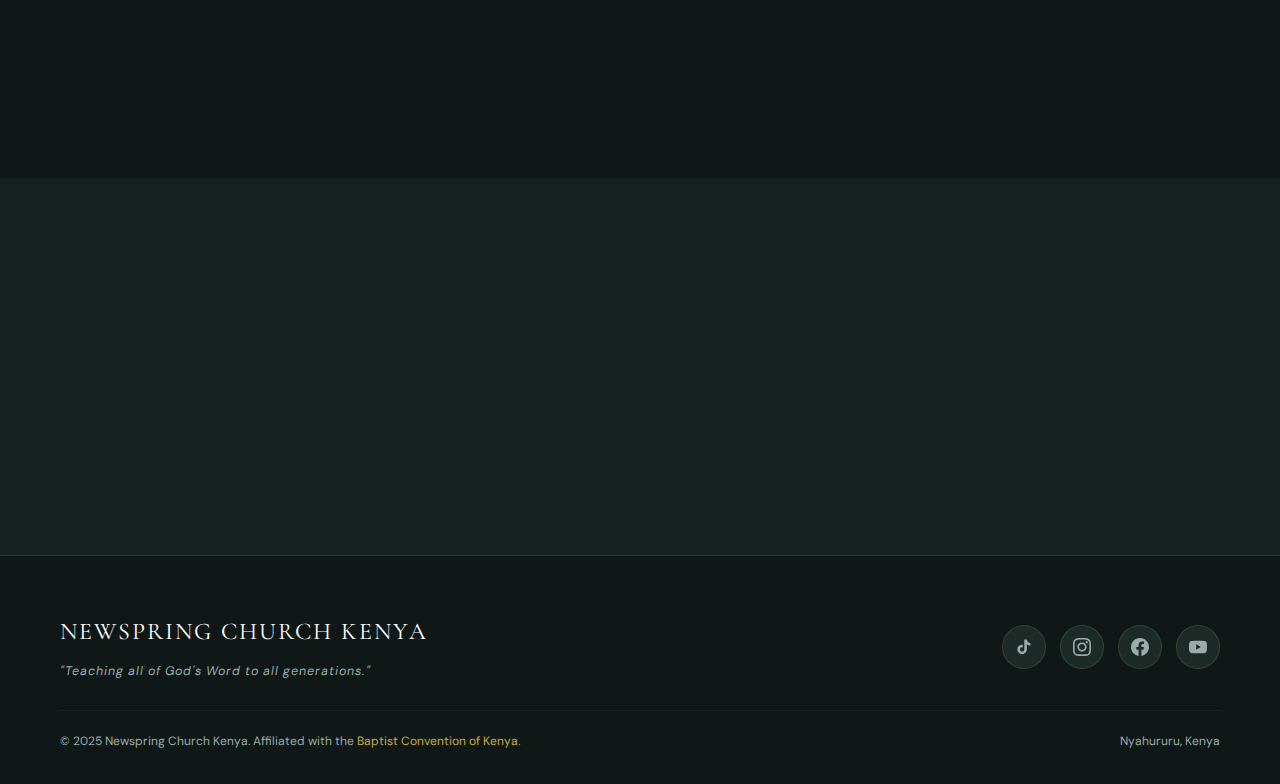
<file: team.html>
<!DOCTYPE html>
<html lang="en">
<head>
  <meta charset="UTF-8">
  <meta name="viewport" content="width=device-width, initial-scale=1.0">
  <title>Our Team — Newspring Church Kenya</title>
  <meta name="description" content="Meet the team serving at Newspring Church Kenya.">
  <link rel="icon" type="image/x-icon" href="images/favicon.ico">
  <link rel="icon" type="image/png" sizes="32x32" href="images/favicon.png">
  <link rel="apple-touch-icon" href="images/favicon.png">
  <link rel="stylesheet" href="css/style.css">
</head>
<body>

<!-- HEADER -->
<header class="site-header">
  <div class="header-inner">
    <a href="index.html" class="header-brand">
      <img src="images/church-logo.png" alt="Newspring Church Kenya" class="header-logo-img">
      <div class="brand-name">Newspring Church Kenya<span>Nyahururu</span></div>
    </a>
    <button class="nav-toggle" aria-label="Toggle menu">&#9776;</button>
    <ul class="nav-links">
      <li><a href="index.html">Home</a></li>
      <li><a href="about.html">About</a></li>
      <li><a href="team.html" class="active">Our Team</a></li>
      <li><a href="teach.html">We Teach</a></li>
      <li><a href="contact.html">Contact</a></li>
    </ul>
  </div>
</header>

<!-- PAGE HERO — uses teamphoto.jpg -->
<section class="hero-section" style="min-height:68vh;align-items:center;">
  <div class="hero-bg" style="background:#0f1817;">
    <img src="images/teamphoto.jpg" alt="Newspring Church Team" style="object-position: center 30%; opacity:0.55;">
  </div>
  <div class="hero-overlay" style="background:linear-gradient(to top, rgba(10,18,16,0.97) 0%, rgba(10,18,16,0.55) 35%, rgba(10,18,16,0.1) 65%, rgba(10,18,16,0) 100%);"></div>
  <div class="hero-content" style="padding-bottom:36px;padding-top:0;margin-top:auto;">
    <div class="section-label fade-up">Serving Together</div>
    <h1 class="section-title light fade-up delay-1" style="font-size:clamp(2.5rem,5vw,4rem);">Our Church Team</h1>
  </div>
</section>

<!-- TEAM LEAD -->
<section class="section section-dark">
  <div class="container">
    <div class="reveal">
      <div class="team-section-header">
        <div class="section-label">Leadership</div>
        <div class="team-section-title">Team Lead</div>
      </div>
      <!-- Wide couple card -->
      <div class="couple-card">
        <div class="couple-img">
          <img src="images/leadpastor.jpg" alt="Rev Simon Maina and Phyllis Maina">
        </div>
        <div class="couple-info">
          <div class="team-role" style="margin-bottom:10px;">Lead Pastor &amp; Founder</div>
          <h3 style="font-family:'Cormorant Garamond',serif;font-size:1.8rem;color:var(--white);margin-bottom:16px;">Simon Maina &amp; Phyllis Maina</h3>
          <div class="gold-rule"></div>
          <p style="font-size:0.95rem;color:var(--text-muted);line-height:1.85;margin-top:16px;">Rev Simon Maina and Phyllis Maina lead Newspring Church Kenya with a shared heart for discipleship, family, and community transformation. Together, they bring a passion for building authentic relationships and raising up the next generation of Christ-followers. Their ministry is marked by a deep commitment to prayer, intentional discipleship, and equipping families to walk faithfully with God. As a couple, they seek to model the very values they teach — love, covenant, and fruitful service to the body of Christ.</p>
        </div>
      </div>
    </div>
  </div>
</section>

<!-- WORSHIP & COMMUNITY LIFE -->
<section class="section section-mid">
  <div class="container">
    <div class="reveal">
      <div class="team-section-header">
        <div class="section-label">Pillar 01</div>
        <div class="team-section-title">Worship &amp; Community Life</div>
      </div>
      <div class="team-grid">
        <div class="team-card">
          <div class="team-img"><img src="images/henry.jpg" alt="Henry Ngure"></div>
          <div class="team-info">
            <div class="team-name">Henry Ngure</div>
            <div class="team-role">Worship Leader</div>
            <p class="team-desc">Serves as the leader of our Worship Team, where he dedicates himself to creating an atmosphere of authentic and transformative praise. Under his guidance, the team facilitates worship experiences that connect our congregation with God's presence, helping to lead hearts in adoration and celebration through music and song.</p>
          </div>
        </div>
        <div class="team-card">
          <div class="team-img"><img src="images/john.jpg" alt="John Wachanga"></div>
          <div class="team-info">
            <div class="team-name">John Wachanga</div>
            <div class="team-role">Community Life &amp; Member Care</div>
            <p class="team-desc">Leads our Community Life and Member Care ministry, focusing on building a strong, supportive, and connected church family. He works diligently to ensure every member feels seen, cared for, and integrated into the life of the church, fostering the deep relationships that are the bedrock of our community.</p>
          </div>
        </div>
      </div>
    </div>
  </div>
</section>

<!-- DISCIPLESHIP & MATURITY -->
<section class="section section-dark">
  <div class="container">
    <div class="reveal">
      <div class="team-section-header">
        <div class="section-label">Pillar 02</div>
        <div class="team-section-title">Discipleship &amp; Maturity</div>
      </div>
      <div class="team-grid">
        <div class="team-card">
          <div class="team-img"><img src="images/mwaura.jpg" alt="Wilfred Mwaura"></div>
          <div class="team-info">
            <div class="team-name">Wilfred Mwaura</div>
            <div class="team-role">Discipleship Ministry</div>
            <p class="team-desc">Heads our Discipleship Ministry, committed to guiding believers into deeper spiritual growth and maturity. He oversees the development and implementation of pathways that equip individuals to follow Jesus wholeheartedly, understand Biblical truths, and apply them in their daily lives.</p>
          </div>
        </div>
      </div>
    </div>
  </div>
</section>

<!-- EVANGELISM & COMMUNITY OUTREACH -->
<section class="section section-mid">
  <div class="container">
    <div class="reveal">
      <div class="team-section-header">
        <div class="section-label">Pillar 03</div>
        <div class="team-section-title">Evangelism &amp; Community Outreach</div>
      </div>
      <div class="team-grid">
        <div class="team-card">
          <div class="team-img"><img src="images/jamesgichuru.jpg" alt="Pastor James Gichuru"></div>
          <div class="team-info">
            <div class="team-name">Pastor James Gichuru</div>
            <div class="team-role">Evangelism &amp; Outreach</div>
            <p class="team-desc">Leads our Evangelism and Community Outreach efforts, spearheading the church's mission to share the Gospel beyond our walls. He mobilizes teams to serve and engage with the wider community, demonstrating Christ's love through practical action and compassionate outreach initiatives.</p>
          </div>
        </div>
        <div class="team-card">
          <div class="team-img"><img src="images/michaelandmargaret.jpg" alt="Michael Muriithi"></div>
          <div class="team-info">
            <div class="team-name">Michael Muriithi</div>
            <div class="team-role">Community Outreach — Key of Hope</div>
            <p class="team-desc">Directs our Key of Hope (KOH) outreach programs, channeling his passion into discipleship for the next generation. His leadership focuses on reaching children and youth with the love of Christ, creating engaging programs that foster faith, hope, and positive development within our community.</p>
          </div>
        </div>
      </div>
    </div>
  </div>
</section>

<!-- SUPPORT & PARTNERSHIP -->
<section class="section section-dark">
  <div class="container">
    <div class="reveal">
      <div class="team-section-header">
        <div class="section-label">Pillar 04</div>
        <div class="team-section-title">Support &amp; Partnership</div>
      </div>
      <div class="team-grid">
        <div class="team-card">
          <div class="team-img"><img src="images/njuguna.jpg" alt="John Njuguna"></div>
          <div class="team-info">
            <div class="team-name">John Njuguna</div>
            <div class="team-role">Administration &amp; Support</div>
            <p class="team-desc">Provides essential leadership in Administration and Support, ensuring the operational foundation of all our ministries is strong and effective. His role is crucial in managing resources, logistics, and systems, allowing every other ministry team to function with excellence and focus on their mission.</p>
          </div>
        </div>
        <div class="team-card">
          <div class="team-img"><img src="images/michaelandmargaret.jpg" alt="Margaret Muriithi"></div>
          <div class="team-info">
            <div class="team-name">Margaret Muriithi</div>
            <div class="team-role">Key of Hope Programs</div>
            <p class="team-desc">Directs our Key of Hope (KOH) outreach programs, channeling her passion into discipleship for the next generation. Her leadership focuses on reaching children and youth with the love of Christ, creating engaging programs that foster faith, hope, and positive development within our community.</p>
          </div>
        </div>
      </div>
    </div>
  </div>
</section>

<!-- JOIN CTA -->
<section class="section section-mid" style="padding:64px 0;">
  <div class="container" style="text-align:center;">
    <div class="reveal">
      <div class="section-label" style="justify-content:center;">Get Involved</div>
      <h2 class="section-title light" style="margin-bottom:16px;">Serve With Us</h2>
      <p class="section-body light" style="margin:0 auto 32px;text-align:center;">Every member is a minister. If you feel called to serve in any of our ministry areas, we'd love to connect with you.</p>
      <a href="contact.html" class="btn btn-gold">Get in Touch</a>
    </div>
  </div>
</section>

<!-- FOOTER -->
<footer class="site-footer">
  <div class="footer-inner">
    <div>
      <div class="footer-brand">Newspring Church Kenya</div>
      <div class="footer-tagline">"Teaching all of God's Word to all generations."</div>
    </div>
    <div class="footer-socials">
      <a href="https://www.tiktok.com/@newspringchurchnyahururu?_r=1&_t=ZM-92bbbpsqn5U" target="_blank" rel="noopener" class="social-link" aria-label="TikTok">
        <svg viewBox="0 0 24 24"><path d="M19.59 6.69a4.83 4.83 0 0 1-3.77-4.25V2h-3.45v13.67a2.89 2.89 0 0 1-2.88 2.5 2.89 2.89 0 0 1-2.89-2.89 2.89 2.89 0 0 1 2.89-2.89c.28 0 .54.04.79.1V9.01a6.32 6.32 0 0 0-.79-.05 6.34 6.34 0 0 0-6.34 6.34 6.34 6.34 0 0 0 6.34 6.34 6.34 6.34 0 0 0 6.33-6.34V8.69a8.18 8.18 0 0 0 4.78 1.52V6.76a4.85 4.85 0 0 1-1.01-.07z"/></svg>
      </a>
      <a href="https://www.instagram.com/newspring_church_nyahururu?igsh=MWxzdG1qOXFzdzdtYQ==" target="_blank" rel="noopener" class="social-link" aria-label="Instagram">
        <svg viewBox="0 0 24 24"><path d="M12 2.163c3.204 0 3.584.012 4.85.07 3.252.148 4.771 1.691 4.919 4.919.058 1.265.069 1.645.069 4.849 0 3.205-.012 3.584-.069 4.849-.149 3.225-1.664 4.771-4.919 4.919-1.266.058-1.644.07-4.85.07-3.204 0-3.584-.012-4.849-.07-3.26-.149-4.771-1.699-4.919-4.92-.058-1.265-.07-1.644-.07-4.849 0-3.204.013-3.583.07-4.849.149-3.227 1.664-4.771 4.919-4.919 1.266-.057 1.645-.069 4.849-.069zm0-2.163c-3.259 0-3.667.014-4.947.072-4.358.2-6.78 2.618-6.98 6.98-.059 1.281-.073 1.689-.073 4.948 0 3.259.014 3.668.072 4.948.2 4.358 2.618 6.78 6.98 6.98 1.281.058 1.689.072 4.948.072 3.259 0 3.668-.014 4.948-.072 4.354-.2 6.782-2.618 6.979-6.98.059-1.28.073-1.689.073-4.948 0-3.259-.014-3.667-.072-4.947-.196-4.354-2.617-6.78-6.979-6.98-1.281-.059-1.69-.073-4.949-.073zm0 5.838c-3.403 0-6.162 2.759-6.162 6.162s2.759 6.163 6.162 6.163 6.162-2.759 6.162-6.163c0-3.403-2.759-6.162-6.162-6.162zm0 10.162c-2.209 0-4-1.79-4-4 0-2.209 1.791-4 4-4s4 1.791 4 4c0 2.21-1.791 4-4 4zm6.406-11.845c-.796 0-1.441.645-1.441 1.44s.645 1.44 1.441 1.44c.795 0 1.439-.645 1.439-1.44s-.644-1.44-1.439-1.44z"/></svg>
      </a>
      <a href="https://www.facebook.com/share/14JaJJUpVAK/" target="_blank" rel="noopener" class="social-link" aria-label="Facebook">
        <svg viewBox="0 0 24 24"><path d="M24 12.073c0-6.627-5.373-12-12-12s-12 5.373-12 12c0 5.99 4.388 10.954 10.125 11.854v-8.385H7.078v-3.47h3.047V9.43c0-3.007 1.792-4.669 4.533-4.669 1.312 0 2.686.235 2.686.235v2.953H15.83c-1.491 0-1.956.925-1.956 1.874v2.25h3.328l-.532 3.47h-2.796v8.385C19.612 23.027 24 18.062 24 12.073z"/></svg>
      </a>
      <a href="https://www.youtube.com/@NewspringChurchNyahururu" target="_blank" rel="noopener" class="social-link" aria-label="YouTube">
        <svg viewBox="0 0 24 24"><path d="M23.498 6.186a3.016 3.016 0 0 0-2.122-2.136C19.505 3.545 12 3.545 12 3.545s-7.505 0-9.377.505A3.017 3.017 0 0 0 .502 6.186C0 8.07 0 12 0 12s0 3.93.502 5.814a3.016 3.016 0 0 0 2.122 2.136c1.871.505 9.376.505 9.376.505s7.505 0 9.377-.505a3.015 3.015 0 0 0 2.122-2.136C24 15.93 24 12 24 12s0-3.93-.502-5.814zM9.545 15.568V8.432L15.818 12l-6.273 3.568z"/></svg>
      </a>
    </div>
  </div>
  <div class="footer-bottom">
    <span>&copy; 2025 Newspring Church Kenya. Affiliated with the <a href="#">Baptist Convention of Kenya</a>.</span>
    <span>Nyahururu, Kenya</span>
  </div>
</footer>
<script src="js/main.js"></script>
</body>
</html>
</file>
<file: css/style.css>
@import url('https://fonts.googleapis.com/css2?family=Cormorant+Garamond:ital,wght@0,300;0,400;0,600;0,700;1,400&family=DM+Sans:wght@300;400;500;600&display=swap');

:root {
  --bg-dark:   #0f1817;
  --bg-mid:    #162220;
  --bg-light:  #1c2b28;
  --gold:      #c9a84c;
  --gold-lt:   #e2c47a;
  --cream:     #f5f0e8;
  --text:      #e8e2d9;
  --text-muted:#9aada8;
  --green:     #2d5a52;
  --white:     #ffffff;
  --radius:    4px;
  --trans:     0.3s ease;
}

*, *::before, *::after { box-sizing: border-box; margin: 0; padding: 0; }
html { scroll-behavior: smooth; }
body { font-family: 'DM Sans', sans-serif; background: #f5f0e8; color: #1a2726; line-height: 1.7; }
h1,h2,h3,h4 { font-family: 'Cormorant Garamond', serif; line-height: 1.2; }
a { text-decoration: none; color: inherit; }
img { max-width: 100%; display: block; }
.container { max-width: 1160px; margin: 0 auto; padding: 0 28px; }

/* HEADER */
.site-header { background: var(--bg-dark); position: sticky; top: 0; z-index: 1000; border-bottom: 1px solid rgba(201,168,76,0.2); }
.header-inner { display: flex; align-items: center; justify-content: space-between; padding: 0 40px; height: 72px; }
.header-brand { display: flex; align-items: center; gap: 14px; }
.logo-mark {
  width: 46px; height: 46px; background: var(--gold); border-radius: 50%;
  display: flex; align-items: center; justify-content: center;
  font-family: 'Cormorant Garamond', serif; font-size: 1.3rem; font-weight: 700;
  color: var(--bg-dark); flex-shrink: 0; letter-spacing: -1px;
}
.brand-name { font-family: 'Cormorant Garamond', serif; font-size: 1rem; font-weight: 600; color: var(--white); letter-spacing: 1.5px; text-transform: uppercase; line-height: 1.3; }
.brand-name span { display: block; font-size: 0.65rem; color: var(--gold); font-family: 'DM Sans', sans-serif; font-weight: 400; letter-spacing: 2px; }
.nav-links { display: flex; gap: 4px; list-style: none; align-items: center; }
.nav-links a { color: var(--text-muted); font-size: 0.78rem; font-weight: 500; letter-spacing: 1.2px; text-transform: uppercase; padding: 8px 14px; border-radius: var(--radius); transition: color var(--trans), background var(--trans); }
.nav-links a:hover, .nav-links a.active { color: var(--gold); background: rgba(201,168,76,0.08); }
.nav-toggle { display: none; background: none; border: none; color: var(--white); font-size: 1.5rem; cursor: pointer; padding: 8px; line-height: 1; }

/* FOOTER */
.site-footer { background: var(--bg-dark); border-top: 1px solid rgba(201,168,76,0.2); padding: 56px 40px 32px; }
.footer-inner { max-width: 1160px; margin: 0 auto; display: grid; grid-template-columns: 1fr auto; gap: 40px; align-items: center; }
.footer-brand { font-family: 'Cormorant Garamond', serif; font-size: 1.5rem; color: var(--white); letter-spacing: 2px; text-transform: uppercase; margin-bottom: 8px; }
.footer-tagline { font-size: 0.78rem; color: var(--text-muted); letter-spacing: 1px; font-style: italic; }
.footer-socials { display: flex; gap: 14px; align-items: center; }
.social-link { width: 44px; height: 44px; background: var(--bg-light); border: 1px solid rgba(201,168,76,0.18); border-radius: 50%; display: flex; align-items: center; justify-content: center; color: var(--text-muted); font-size: 1rem; transition: all var(--trans); }
.social-link:hover { background: var(--gold); color: var(--bg-dark); border-color: var(--gold); transform: translateY(-3px); }
.social-link svg { width: 18px; height: 18px; fill: currentColor; }
.footer-bottom { max-width: 1160px; margin: 28px auto 0; border-top: 1px solid rgba(255,255,255,0.05); padding-top: 20px; display: flex; justify-content: space-between; align-items: center; font-size: 0.75rem; color: var(--text-muted); flex-wrap: wrap; gap: 8px; }
.footer-bottom a { color: var(--gold); }

/* BUTTONS */
.btn { display: inline-flex; align-items: center; gap: 8px; padding: 13px 30px; border-radius: var(--radius); font-family: 'DM Sans', sans-serif; font-size: 0.78rem; font-weight: 600; letter-spacing: 1.5px; text-transform: uppercase; cursor: pointer; border: none; transition: all var(--trans); }
.btn-gold { background: var(--gold); color: var(--bg-dark); }
.btn-gold:hover { background: var(--gold-lt); transform: translateY(-2px); box-shadow: 0 8px 24px rgba(201,168,76,0.3); }
.btn-outline { background: transparent; color: var(--white); border: 1.5px solid rgba(201,168,76,0.45); }
.btn-outline:hover { border-color: var(--gold); color: var(--gold); }
.btn-outline-dark { background: transparent; color: var(--bg-dark); border: 1.5px solid rgba(15,24,23,0.5); }
.btn-outline-dark:hover { background: var(--bg-dark); color: var(--white); }

/* SECTIONS */
.section { padding: 96px 0; }
.section-dark { background: var(--bg-dark); color: var(--text); }
.section-mid { background: var(--bg-mid); color: var(--text); }
.section-light { background: var(--cream); }
.section-white { background: var(--white); }

.section-label { display: inline-flex; align-items: center; gap: 10px; font-size: 0.68rem; font-weight: 600; letter-spacing: 3px; text-transform: uppercase; color: var(--gold); margin-bottom: 12px; }
.section-label::before { content: ''; width: 24px; height: 1px; background: var(--gold); }
.section-title { font-family: 'Cormorant Garamond', serif; font-size: clamp(2rem, 4vw, 3rem); font-weight: 600; line-height: 1.15; margin-bottom: 18px; }
.section-title.light { color: var(--white); }
.section-title.dark { color: var(--bg-dark); }
.section-body { font-size: 1rem; line-height: 1.85; color: #4a5e5c; max-width: 680px; }
.section-body.light { color: var(--text-muted); }
.gold-rule { width: 44px; height: 2px; background: var(--gold); margin: 18px 0; }

/* HERO */
.hero-section { position: relative; width: 100%; overflow: hidden; min-height: 88vh; display: flex; align-items: flex-end; }
.hero-bg { position: absolute; inset: 0; background: linear-gradient(135deg, #0a1210 0%, #1c3530 60%, #0f1817 100%); }
.hero-bg img { position: absolute; inset: 0; object-fit: cover; width: 100%; height: 100%; opacity: 0.72; }
.hero-overlay { position: absolute; inset: 0; background: linear-gradient(to top, rgba(10,18,16,0.88) 0%, rgba(10,18,16,0.35) 45%, rgba(10,18,16,0.08) 100%); }
.hero-content { position: relative; padding: 0 60px 80px; max-width: 820px; }

/* HERO WORDS */
.hero-words { display: flex; flex-direction: column; gap: 0; margin-bottom: 40px; }
.hero-word { font-family: 'Cormorant Garamond', serif; font-size: clamp(3.5rem, 8vw, 6.5rem); font-weight: 300; line-height: 0.95; color: var(--white); letter-spacing: -1px; }
.hero-word.outlined { -webkit-text-stroke: 1px rgba(201,168,76,0.6); color: transparent; }
.hero-word em { color: var(--gold); font-style: normal; }

/* SCHEDULE */
.schedule-grid { display: grid; grid-template-columns: repeat(auto-fit, minmax(200px, 1fr)); gap: 18px; margin-top: 48px; }
.schedule-item { background: var(--bg-light); border: 1px solid rgba(201,168,76,0.12); border-radius: 6px; padding: 26px 22px; position: relative; overflow: hidden; transition: border-color var(--trans), transform var(--trans); }
.schedule-item:hover { border-color: var(--gold); transform: translateY(-4px); }
.schedule-item::before { content: ''; position: absolute; top: 0; left: 0; width: 3px; height: 100%; background: var(--gold); }
.sch-day { font-size: 0.65rem; letter-spacing: 2px; text-transform: uppercase; color: var(--gold); font-weight: 600; margin-bottom: 8px; }
.sch-name { font-family: 'Cormorant Garamond', serif; font-size: 1.25rem; color: var(--white); margin-bottom: 6px; }
.sch-time { font-size: 0.82rem; color: var(--text-muted); }

/* PILLARS */
.pillars-grid { display: grid; grid-template-columns: repeat(2, 1fr); gap: 2px; background: rgba(201,168,76,0.08); border-radius: 8px; overflow: hidden; }
.pillar-cell { background: var(--bg-light); padding: 48px 40px; transition: background var(--trans); cursor: default; }
.pillar-cell:hover { background: #1e312e; }
.pillar-icon { width: 60px; height: 60px; background: rgba(201,168,76,0.08); border-radius: 14px; display: flex; align-items: center; justify-content: center; margin-bottom: 22px; border: 1px solid rgba(201,168,76,0.22); transition: background var(--trans), border-color var(--trans); }
.pillar-cell:hover .pillar-icon { background: rgba(201,168,76,0.15); border-color: rgba(201,168,76,0.45); }
.pillar-icon svg { flex-shrink: 0; }
.pillar-num { font-size: 0.65rem; color: var(--gold); letter-spacing: 2px; text-transform: uppercase; font-weight: 600; margin-bottom: 8px; }
.pillar-title { font-family: 'Cormorant Garamond', serif; font-size: 1.55rem; color: var(--white); margin-bottom: 14px; }
.pillar-desc { font-size: 0.9rem; color: var(--text-muted); line-height: 1.8; }

/* PARTNERS */
.partners-row { display: flex; gap: 28px; flex-wrap: wrap; justify-content: center; align-items: stretch; margin-top: 48px; }
.partner-card { flex: 1; min-width: 240px; max-width: 360px; background: var(--white); border-radius: 8px; padding: 40px 32px; text-align: center; border: 1px solid #e5ded4; transition: all var(--trans); }
.partner-card:hover { border-color: var(--gold); box-shadow: 0 12px 32px rgba(0,0,0,0.08); transform: translateY(-4px); }
.partner-logo { width: 80px; height: 80px; background: var(--cream); border-radius: 50%; margin: 0 auto 20px; display: flex; align-items: center; justify-content: center; font-size: 2.2rem; border: 2px solid var(--gold); }
.partner-name { font-family: 'Cormorant Garamond', serif; font-size: 1.4rem; font-weight: 600; color: var(--bg-dark); margin-bottom: 10px; }
.partner-desc { font-size: 0.87rem; color: #6b7f7d; line-height: 1.7; margin-bottom: 20px; }

/* TEAM */
.team-section-header { margin-bottom: 36px; padding-bottom: 18px; border-bottom: 1px solid rgba(201,168,76,0.2); }
.team-section-title { font-family: 'Cormorant Garamond', serif; font-size: 1.8rem; color: var(--white); }
.team-grid { display: flex; gap: 24px; flex-wrap: wrap; }
.team-card { background: var(--bg-light); border-radius: 8px; overflow: hidden; width: 210px; border: 1px solid rgba(201,168,76,0.1); transition: transform var(--trans), box-shadow var(--trans), border-color var(--trans); text-align: center; }
.team-card:hover { transform: translateY(-8px); box-shadow: 0 20px 48px rgba(0,0,0,0.3); border-color: rgba(201,168,76,0.35); }
.team-img { width: 100%; height: 220px; background: linear-gradient(160deg, var(--bg-mid), var(--bg-dark)); display: flex; align-items: center; justify-content: center; font-size: 4rem; color: var(--gold); position: relative; overflow: hidden; }
.team-img img { position: absolute; inset: 0; width: 100%; height: 100%; object-fit: cover; }
.team-info { padding: 20px 16px; }
.team-name { font-family: 'Cormorant Garamond', serif; font-size: 1.15rem; font-weight: 600; color: var(--white); margin-bottom: 4px; }
.team-role { font-size: 0.72rem; letter-spacing: 1.2px; text-transform: uppercase; color: var(--gold); font-weight: 600; line-height: 1.4; }
.team-desc { font-size: 0.82rem; color: var(--text-muted); margin-top: 8px; line-height: 1.6; }
.team-tbd { font-size: 0.75rem; color: var(--text-muted); font-style: italic; margin-top: 6px; }

/* ABOUT */
.mission-vision-grid { display: grid; grid-template-columns: 1fr 1fr; gap: 2px; background: rgba(201,168,76,0.06); border-radius: 8px; overflow: hidden; }
.mv-cell { background: var(--bg-light); padding: 56px 48px; }
.story-timeline { position: relative; padding-left: 36px; }
.story-timeline::before { content: ''; position: absolute; left: 0; top: 8px; bottom: 0; width: 1px; background: linear-gradient(to bottom, var(--gold) 0%, rgba(201,168,76,0) 100%); }
.story-block { position: relative; margin-bottom: 48px; }
.story-block::before { content: ''; position: absolute; left: -42px; top: 7px; width: 12px; height: 12px; border-radius: 50%; background: var(--gold); box-shadow: 0 0 0 3px var(--cream); }
.story-block-title { font-family: 'Cormorant Garamond', serif; font-size: 1.25rem; color: var(--bg-dark); margin-bottom: 10px; font-weight: 600; }
.story-block-text { font-size: 0.93rem; color: #4a5e5c; line-height: 1.85; }
.values-list { display: flex; flex-direction: column; gap: 0; }
.value-item { display: grid; grid-template-columns: 56px 1fr; gap: 28px; padding: 36px 0; border-bottom: 1px solid #e5ded4; align-items: start; }
.value-item:last-child { border-bottom: none; }
.value-num { font-family: 'Cormorant Garamond', serif; font-size: 3rem; color: var(--gold); font-weight: 300; line-height: 1; opacity: 0.45; }
.value-title { font-family: 'Cormorant Garamond', serif; font-size: 1.4rem; color: var(--bg-dark); margin-bottom: 8px; }
.value-scripture { font-size: 0.82rem; color: var(--gold); font-style: italic; margin: 10px 0; padding: 10px 14px; border-left: 2px solid var(--gold); background: rgba(201,168,76,0.06); border-radius: 0 4px 4px 0; }
.value-text { font-size: 0.9rem; color: #4a5e5c; line-height: 1.8; }
.value-practice { font-size: 0.85rem; color: #6b7f7d; margin-top: 8px; }
.value-practice strong { color: var(--bg-dark); }

/* TEACH / CONFESSION */
.belief-list { list-style: none; display: flex; flex-direction: column; gap: 3px; }
.belief-item { background: var(--white); border-left: 3px solid transparent; border-radius: 4px; overflow: hidden; box-shadow: 0 1px 6px rgba(0,0,0,0.05); transition: border-color var(--trans); }
.belief-item:hover { border-left-color: var(--gold); }
.belief-item.open { border-left-color: var(--gold); }
.belief-toggle { width: 100%; display: flex; align-items: center; justify-content: space-between; padding: 22px 28px; cursor: pointer; background: none; border: none; text-align: left; font-family: 'DM Sans', sans-serif; gap: 16px; }
.belief-num { font-size: 0.65rem; color: var(--gold); font-weight: 600; letter-spacing: 2px; text-transform: uppercase; width: 28px; flex-shrink: 0; }
.belief-title { font-family: 'Cormorant Garamond', serif; font-size: 1.18rem; font-weight: 600; color: var(--bg-dark); flex: 1; }
.belief-arrow { font-size: 1.4rem; color: var(--gold); transition: transform var(--trans); flex-shrink: 0; line-height: 1; }
.belief-item.open .belief-arrow { transform: rotate(45deg); }
.belief-body { max-height: 0; overflow: hidden; transition: max-height 0.45s ease; }
.belief-item.open .belief-body { max-height: 700px; }
.belief-body-inner { padding: 4px 28px 24px 60px; font-size: 0.93rem; line-height: 1.82; color: #4a5e5c; }
.belief-body-inner ul { padding-left: 20px; margin-top: 10px; }
.belief-body-inner li { margin-bottom: 8px; }
.belief-body-inner strong { color: var(--bg-dark); }
.means-grid { display: grid; grid-template-columns: repeat(auto-fit, minmax(210px, 1fr)); gap: 20px; margin-top: 48px; }
.means-card { background: var(--bg-light); border-radius: 8px; padding: 30px 26px; border: 1px solid rgba(201,168,76,0.1); transition: border-color var(--trans), transform var(--trans); }
.means-card:hover { border-color: rgba(201,168,76,0.4); transform: translateY(-4px); }
.means-icon { font-size: 1.8rem; margin-bottom: 14px; }
.means-title { font-family: 'Cormorant Garamond', serif; font-size: 1.15rem; color: var(--white); margin-bottom: 8px; }
.means-text { font-size: 0.86rem; color: var(--text-muted); line-height: 1.7; }

/* CONTACT PAGE */
.contact-grid { display: grid; grid-template-columns: 1fr 1.4fr; gap: 64px; align-items: start; }
.form-group { margin-bottom: 18px; }
.form-group label { display: block; font-size: 0.75rem; font-weight: 600; letter-spacing: 1px; text-transform: uppercase; color: var(--bg-dark); margin-bottom: 6px; }
.form-group input, .form-group textarea, .form-group select { width: 100%; padding: 12px 16px; border: 1.5px solid #d9d3c8; border-radius: var(--radius); font-family: 'DM Sans', sans-serif; font-size: 0.92rem; color: var(--bg-dark); background: var(--white); transition: border-color var(--trans); }
.form-group input:focus, .form-group textarea:focus { outline: none; border-color: var(--gold); }
.form-group textarea { height: 130px; resize: vertical; }
.info-item { display: flex; gap: 16px; align-items: flex-start; margin-bottom: 24px; }
.info-icon { width: 44px; height: 44px; background: var(--cream); border-radius: 50%; display: flex; align-items: center; justify-content: center; font-size: 1.1rem; flex-shrink: 0; border: 1px solid var(--gold); }
.info-text strong { display: block; font-size: 0.8rem; letter-spacing: 0.5px; text-transform: uppercase; color: var(--bg-dark); margin-bottom: 2px; }
.info-text span { font-size: 0.9rem; color: #5a6e6c; }

/* ANIMATIONS */
@keyframes fadeUp { from { opacity: 0; transform: translateY(24px); } to { opacity: 1; transform: translateY(0); } }
.fade-up { animation: fadeUp 0.8s ease both; }
.delay-1 { animation-delay: 0.1s; } .delay-2 { animation-delay: 0.25s; }
.delay-3 { animation-delay: 0.4s; } .delay-4 { animation-delay: 0.55s; }
.reveal { opacity: 0; transform: translateY(28px); transition: opacity 0.7s ease, transform 0.7s ease; }
.reveal.visible { opacity: 1; transform: translateY(0); }

/* RESPONSIVE */
@media (max-width: 900px) {
  .pillars-grid { grid-template-columns: 1fr; }
  .mission-vision-grid { grid-template-columns: 1fr; }
  .contact-grid { grid-template-columns: 1fr; }
}
@media (max-width: 768px) {
  .nav-links { display: none; flex-direction: column; position: absolute; top: 72px; left: 0; right: 0; background: var(--bg-dark); padding: 16px 20px; gap: 4px; border-bottom: 1px solid rgba(201,168,76,0.15); }
  .nav-links.open { display: flex; }
  .nav-toggle { display: block; }
  .header-inner { padding: 0 20px; }
  .hero-content { padding: 0 24px 56px; }
  .footer-inner { grid-template-columns: 1fr; text-align: center; }
  .footer-socials { justify-content: center; }
  .footer-bottom { flex-direction: column; text-align: center; }
  .section { padding: 64px 0; }
  .value-item { grid-template-columns: 1fr; gap: 8px; }
  .value-num { font-size: 2rem; }
}

/* HEADER LOGO IMAGE */
.header-logo-img { width: 46px; height: 46px; object-fit: contain; border-radius: 4px; flex-shrink: 0; }

/* PILLAR ICON — SVG version */
.pillar-icon svg { flex-shrink: 0; transition: stroke var(--trans); }
.pillar-cell:hover .pillar-icon svg { stroke: var(--gold-lt); }

/* PARTNER LOGO IMAGE */
.partner-logo-img { width: 160px; height: 80px; margin: 0 auto; display: flex; align-items: center; justify-content: center; }
.partner-logo-img img { max-width: 100%; max-height: 100%; object-fit: contain; }

/* COUPLE CARD — lead pastors */
.couple-card { display: grid; grid-template-columns: 340px 1fr; gap: 56px; align-items: center; background: var(--bg-light); border-radius: 10px; overflow: hidden; border: 1px solid rgba(201,168,76,0.15); }
.couple-img { height: 420px; overflow: hidden; }
.couple-img img { width: 100%; height: 100%; object-fit: cover; object-position: top; }
.couple-info { padding: 40px 48px 40px 0; }
@media (max-width: 800px) {
  .couple-card { grid-template-columns: 1fr; }
  .couple-img { height: 320px; }
  .couple-info { padding: 28px 24px; }
}

/* TEAM CARDS — bigger with descriptions */
.team-card { width: auto; flex: 1; min-width: 220px; max-width: 320px; text-align: left; }
.team-img { height: 280px; }
.team-img img { object-position: top center; }
.team-info { padding: 22px 20px; }

/* CONTACT PAGE — new layout */
.contact-layout { display: grid; grid-template-columns: 1fr 1.3fr; gap: 64px; align-items: start; }
.contact-info { padding: 0; }
.contact-items { display: flex; flex-direction: column; gap: 22px; margin-top: 28px; }
.contact-item { display: flex; gap: 16px; align-items: flex-start; }
.contact-icon { width: 44px; height: 44px; background: rgba(201,168,76,0.1); border: 1px solid rgba(201,168,76,0.25); border-radius: 10px; display: flex; align-items: center; justify-content: center; flex-shrink: 0; color: var(--gold); }
.contact-label { font-size: 0.72rem; letter-spacing: 1px; text-transform: uppercase; color: var(--gold); font-weight: 600; margin-bottom: 3px; }
.contact-value { font-size: 0.92rem; color: var(--text-muted); line-height: 1.5; }
.contact-socials { display: flex; gap: 12px; margin-top: 32px; }
.contact-form-wrap { background: var(--bg-light); border-radius: 10px; padding: 40px; border: 1px solid rgba(201,168,76,0.12); }
.contact-form-wrap .section-label { color: var(--gold-lt); }
.form-row { display: grid; grid-template-columns: 1fr 1fr; gap: 16px; }
.form-group label { display: block; font-size: 0.72rem; font-weight: 600; letter-spacing: 1px; text-transform: uppercase; color: var(--text-muted); margin-bottom: 8px; }
.form-group input, .form-group textarea { width: 100%; padding: 12px 16px; border: 1.5px solid rgba(255,255,255,0.08); border-radius: var(--radius); font-family: 'DM Sans', sans-serif; font-size: 0.92rem; color: var(--white); background: rgba(255,255,255,0.05); transition: border-color var(--trans); }
.form-group input::placeholder, .form-group textarea::placeholder { color: rgba(154,173,168,0.5); }
.form-group input:focus, .form-group textarea:focus { outline: none; border-color: var(--gold); background: rgba(201,168,76,0.05); }
.form-group textarea { height: 130px; resize: vertical; }

/* STYLED DROPDOWN */
.select-wrapper { position: relative; }
.select-wrapper select { width: 100%; padding: 12px 44px 12px 16px; border: 1.5px solid rgba(255,255,255,0.08); border-radius: var(--radius); font-family: 'DM Sans', sans-serif; font-size: 0.92rem; color: var(--white); background: rgba(255,255,255,0.05); appearance: none; -webkit-appearance: none; cursor: pointer; transition: border-color var(--trans); }
.select-wrapper select option { background: var(--bg-dark); color: var(--white); padding: 8px; }
.select-wrapper select:focus { outline: none; border-color: var(--gold); background: rgba(201,168,76,0.05); }
.select-wrapper select option[value=""] { color: rgba(154,173,168,0.5); }
.select-arrow { position: absolute; right: 14px; top: 50%; transform: translateY(-50%); pointer-events: none; color: var(--gold); display: flex; align-items: center; }

/* MEANS GRID — no icons */
.means-card .means-icon { display: none; }
.means-grid { background: none; }
.means-card { background: var(--white); border: 1px solid #e5ded4; }
.means-card:hover { border-color: var(--gold); }
.means-title { color: var(--bg-dark); }
.means-text { color: #4a5e5c; }

@media (max-width: 900px) {
  .contact-layout { grid-template-columns: 1fr; }
  .form-row { grid-template-columns: 1fr; }
}

/* ═══════════════ MOBILE POLISH ═══════════════ */
@media (max-width: 600px) {

  /* Header */
  .brand-name { font-size: 0.85rem; }
  .brand-name span { font-size: 0.58rem; }
  .header-logo-img { width: 38px; height: 38px; }

  /* Hero */
  .hero-content { padding: 0 20px 48px; }
  .hero-word { font-size: clamp(2.8rem, 14vw, 4rem); }
  .hero-section { min-height: 80vh; }

  /* Sections */
  .section { padding: 52px 0; }
  .container { padding: 0 18px; }

  /* Schedule grid — single column */
  .schedule-grid { grid-template-columns: 1fr; gap: 12px; margin-top: 32px; }

  /* Pillars — single column, tighter padding */
  .pillars-grid { grid-template-columns: 1fr; }
  .pillar-cell { padding: 32px 24px; }

  /* Partners — stacked */
  .partners-row { flex-direction: column; align-items: center; }
  .partner-card { max-width: 100%; width: 100%; }

  /* Team couple card */
  .couple-card { grid-template-columns: 1fr; }
  .couple-img { height: 280px; }
  .couple-info { padding: 24px 20px; }

  /* Team grid — single column on small screens */
  .team-grid { flex-direction: column; }
  .team-card { max-width: 100%; min-width: unset; width: 100%; }
  .team-img { height: 240px; }

  /* Team section header */
  .team-section-title { font-size: 1.4rem; }

  /* Contact form */
  .contact-layout { grid-template-columns: 1fr; gap: 40px; }
  .contact-form-wrap { padding: 24px 18px; }
  .form-row { grid-template-columns: 1fr; }

  /* Footer */
  .footer-inner { padding: 40px 20px 24px; }
  .site-footer { padding: 0; }
  .footer-socials { flex-wrap: wrap; justify-content: center; gap: 10px; }

  /* Teach page CTA */
  .cta-layout { grid-template-columns: 1fr !important; }

  /* Buttons full width on small screens */
  .btn { font-size: 0.74rem; padding: 12px 22px; }

  /* Section titles */
  .section-title { font-size: clamp(1.6rem, 7vw, 2.2rem); }
}

/* Tablet tweaks */
@media (min-width: 601px) and (max-width: 900px) {
  .pillars-grid { grid-template-columns: 1fr 1fr; }
  .team-grid { flex-wrap: wrap; }
  .team-card { min-width: 200px; }
  .contact-layout { grid-template-columns: 1fr; gap: 40px; }
  .couple-card { grid-template-columns: 280px 1fr; gap: 32px; }
  .couple-img { height: 360px; }
}
</file>
